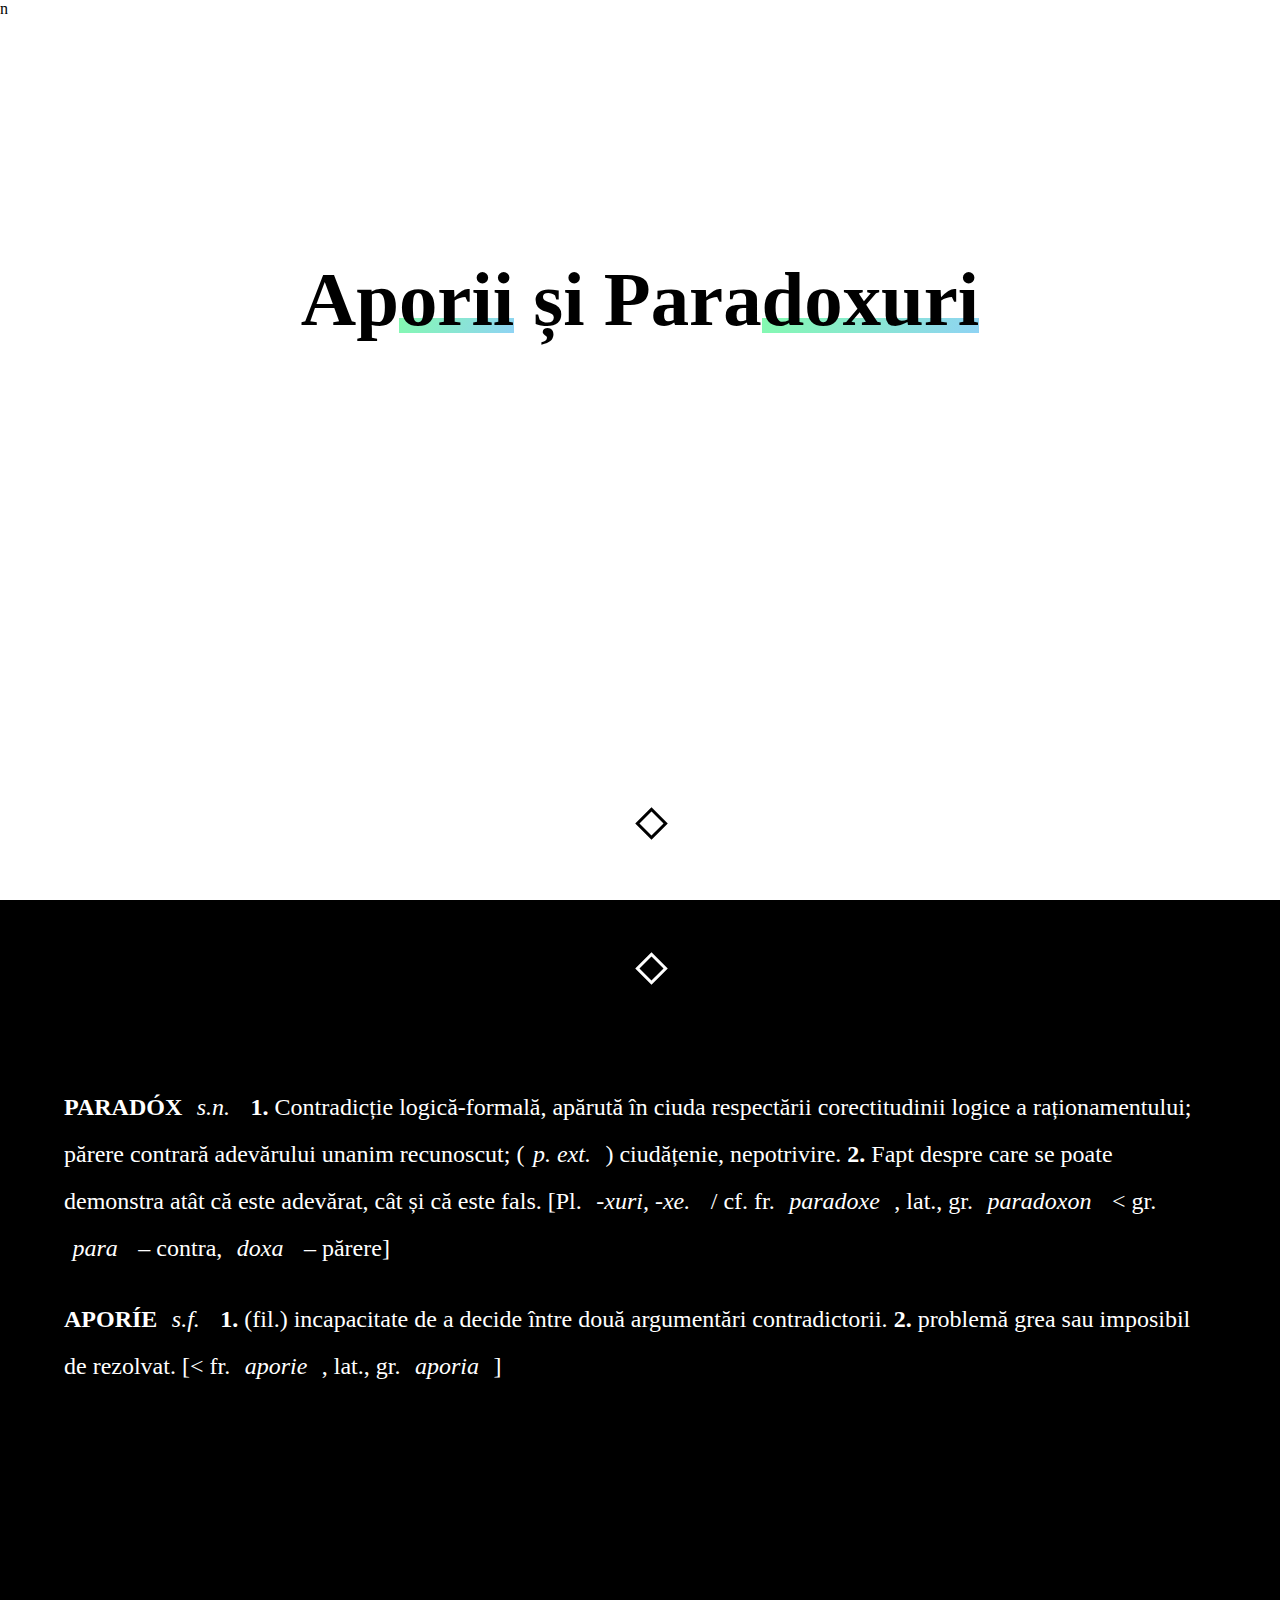
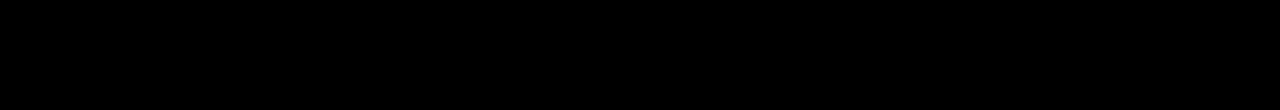
<file: index.html>
﻿<!DOCTYPE html>
<html>
<head>
<title>Aporii și paradoxuri</title>
<meta name="viewport" content="width=device-width, initial-scale=1">
<link rel="stylesheet" type="text/css" href="css/style1.css">
</head>
<body>
<p id="titlu">n</p>

 <nav>

                        <div class="menu-icon">
                              <i class="fa fa-bars fa-2x"></i>
                        </div>

                        <div class="logo">
                              APORII ȘI PARADOXURI
                        </div>

                        <div class="menu">
                              <ul>
                                    <li><a href="new 1.html">Acasă</a></li>
									<li><a href="new 14.html">Clasificare</a></li>
                                    <li><a href="new 2.html">Personalitați</a></li>
                                    <li><a href="new 3.html">Bibliografie</a></li>
                              </ul>
                        </div>
                  </nav>


<div id="poz1"><h1 class="heading">Ap<span class="underline">orii</span> și     Para<span class="underline">doxuri</span></h1>
<p class="ar"><a href="#def"><i class="arrow down"></i></a></p></div>
<div id="def">
<p class="ar1"><a href="#titlu"><i class="arrow up"></i></a></p>
<p class="op"><b>PARADÓX</b> <i>s.n.</i> <b>1.</b> Contradicție logică-formală, apărută în ciuda respectării corectitudinii logice a raționamentului; părere contrară adevărului unanim recunoscut; (<i>p. ext.</i>) ciudățenie, nepotrivire. <b>2.</b> Fapt despre care se poate demonstra atât că este adevărat, cât și că este fals. [Pl. <i>-xuri, -xe.</i> / cf. fr. <i>paradoxe</i>, lat., gr. <i>paradoxon</i> < gr. <i>para</i> – contra, <i>doxa</i> – părere]</p>
<p class="op"><b>APORÍE</b> <i>s.f.</i> <b>1.</b> (fil.) incapacitate de a decide între două argumentări contradictorii. <b>2.</b> problemă grea sau imposibil de rezolvat. [< fr. <i>aporie</i>, lat., gr. <i>aporia</i>]</p> 
</div>
<script>
function openNav() {
  document.getElementById("mySidenav").style.width = "200px";
}

function closeNav() {
  document.getElementById("mySidenav").style.width = "0";
}
const magicalUnderlines = Array.from(document.querySelectorAll('.underline'));

const gradientAPI = 'https://gist.githubusercontent.com/wking-io/3e116c0e5675c8bcad8b5a6dc6ca5344/raw/4e783ce3ad0bcd98811c6531e40256b8feeb8fc8/gradient.json';

const randNumInRange = max => Math.floor(Math.random() * (max - 1));

const mergeArrays = (arrOne, arrTwo) => arrOne
  .map((item, i) => `${item} ${arrTwo[i]}`)
  .join(', ');

const addBackground = (elms) => (color) => {
  elms.forEach(el => {
    el.style.backgroundImage = color;
  });
}
const getData = async(url) => {
  const response = await fetch(url);
  const data = await response.json();
  return data.data;
}

const addBackgroundToUnderlines = addBackground(magicalUnderlines);

const buildGradient = (obj) => `linear-gradient(${obj.direction}, ${mergeArrays(obj.colors, obj.positions)})`;

const applyGradient = async(url, callback) => {
  const data = await getData(url);
  const gradient = buildGradient(data[randNumInRange(data.length)]);
  callback(gradient);
}

applyGradient(gradientAPI, addBackgroundToUnderlines);
</script>
</body>
</html>
</file>
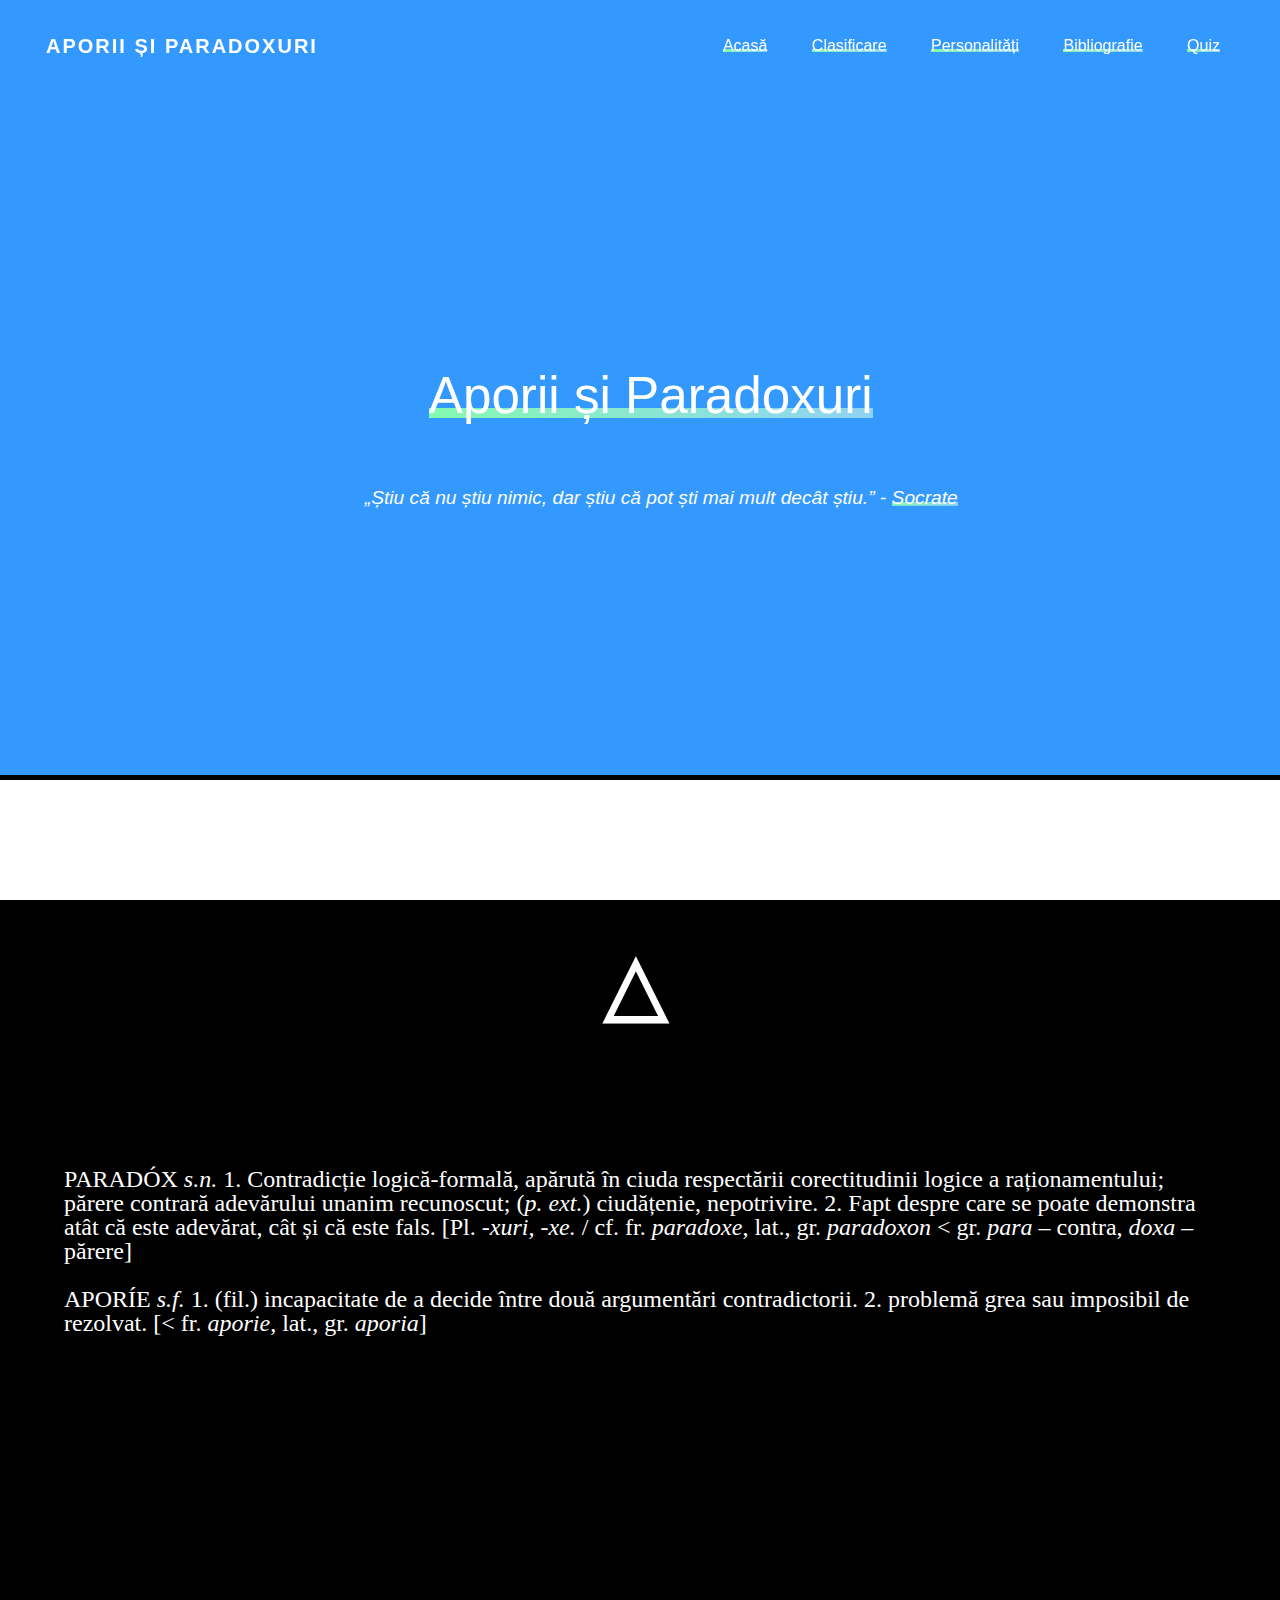
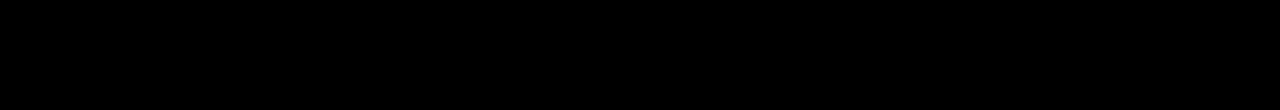
<file: acasa.html>
﻿<!--Acasa-->
<!DOCTYPE html>
<html lang="en">
	<head>
	<meta charset="utf-8">
	<meta name="viewport" content="width=device-width,initial-scale=1.0">
	<meta name="desciption" content="*de ales*">
	<meta name="keywords" content="paradox">
	<meta name="author" content="Paul Mădăras">
	<meta http-equiv="X-UA-Compatible" content="ie=edge">
	<title>Aporii și Paradoxuri - Acasă</title>
	<link rel="stylesheet" href="https://maxcdn.bootstrapcdn.com/font-awesome/4.7.0/css/font-awesome.min.css">
      <script src="https://code.jquery.com/jquery-3.3.1.js"></script>
	<style type="text/css">
	html, body {
	 margin: 0;
      padding: 0;
}
html
{
	scroll-behavior: smooth;
}
body {
      font-family: "Helvetica Neue",sans-serif;
      font-weight: lighter;
	  padding:0;
	  margin:0;
	  overflow-y: hidden;
}

header {
      width: 100%;
      height: 15vh;
      background-size: cover;
	  background-color:#3399ff;
}

.logo {
line-height:60px;
      position: fixed;
      float: left;
      margin: 16px 46px;
      color: #fff;
      font-weight: bold;
      font-size: 20px;
      letter-spacing: 2px;
	  z-index:3;
}

nav {
      position: fixed;
      width: 100%;
      line-height: 10%;
	  z-index:3;
}

nav ul {
      line-height: 60px;
      list-style: none;
      background: rgba(0, 0, 0, 0);
      overflow: hidden;
      color: #fff;
      padding: 0;
      text-align: right;
      margin: 0;
      padding-right: 40px;
      transition: 1s;
}
nav.black ul {
      background: #000;
}

nav ul li {
      display: inline-block;
      padding: 16px 20px;;
}

nav ul li a {
      text-decoration: none;
      color: #fff;
      font-size: 16px;
}

.menu-icon {
      line-height: 60px;
      width: 100%;
      background: #000;
      text-align: right;
      box-sizing: border-box;
      padding: 15px 24px;
      cursor: pointer;
      color: #fff;
      display: none;
}

@media(max-width: 786px) {

      .logo {
            position: fixed;
            top: 0;
            margin-top: 16px;
      }

      nav ul {
            max-height: 0px;
            background: #000;
      }

      nav.black ul {
            background: #000;
      }

      .showing {
            max-height: 34em;
      }

      nav ul li {
            box-sizing: border-box;
            width: 100%;
            padding: 24px;
            text-align: center;
      }

      .menu-icon {
            display: block;
      }
	}
	#hd
	{
		margin-top:0;
		padding-top:0;
		margin-bottom:0;
		height:640px;
		width:100%;
		border-bottom:#000000 5px solid;
		background-color:#3399ff;
		z-index:2;
	}
#def
{
	display:block;
	height:90%;
	width:100%;
	top:100%;
	margin-top:0;
	background-color:black;
	position:absolute;
	left:0;
    	word-wrap: break-word;
}
.ar{
	position:absolute;
	bottom:0;
	margin-bottom:0;
	left:47%;
	z-index:1;
	font-size:15vh;
}
.au{
	position:absolute;
	top:0;
	margin-top:0;
	left:47%;
	z-index:1;
	font-size:15vh;
}
.arr
{
	text-decoration:none;
	color:white;
}
.ar:hover{
	bottom:3%;
	transition:0.5s;
}
.au:hover{
	top:3%;
	transition:0.5s;
}
#titlu{
	position:absolute;
	z-index:-1;
	margin:0;
}
.op
{
	position:relative;
	font-family: "Open Sans", sans-serif;
	top:30%;
	text-align:left;
	font-size: 1.5em;
	line-height: 1;
	color:white;
	font-family: Gerogia, serif;
	margin-left:5%;
	margin-right:5%;
}
.apor{
position:absolute;
top:35%;
margin-left:33.5%;
font-size:4vw;
color:white;
}
.underline {
	 background-image: linear-gradient(120deg, #84fab0 0%, #8fd3f4 100%);
	 background-repeat: no-repeat;
	 background-size: 100% 0.2em;
	 background-position: 0 88%;
	 transition: background-size 0.25s ease-in;
}
 .underline:hover {
	 background-size: 100% 88%;
}
.apoi
{
position:absolute;
top:52%;
margin-left:28.5%;
color:white;
font-size:1.5vw;
}
.none{
color:white;
text-decoration:none;
}
</style>
</head>
<body>
<p id="titlu">n</p>
<div class="wrapper">
            <header>

                  <nav>

                        <div class="menu-icon">
                              <i class="fa fa-bars fa-2x"></i>
                        </div>

                        <div class="logo">
                              APORII ȘI PARADOXURI
                        </div>

                        <div class="menu">
                              <ul>
                                    <li><a href="acasa.html"><span class="underline">Acasă</span></a></li>
									<li><a href="paradoxuri.html"><span class="underline">Clasificare</span></a></li>
                                    <li><a href="personalitate.html"><span class="underline">Personalități</span></a></li>
                                    <li><a href="bibliografie.html"><span class="underline">Bibliografie</span></a></li>
									<li><a href="quiz.html"><span class="underline">Quiz</span></a></li>
                              </ul>
                        </div>
                  </nav>

            </header>
</div>
<div id="hd">
<div id="top">
<div class="apor">
<p><span class="underline">Aporii și Paradoxuri</span></p>
</div>
</div>
<div id="bottom">
<div class="apoi">
<p><i>„Știu că nu știu nimic, dar știu că pot ști mai mult decât știu.” - <span class="underline"><a href="personalitate.html#socrate" class="none">Socrate</a></span></i></p>
</div>
</div>
<p class="ar"><a href="#def" class="arr">&#9663;</a></p>
</div>
<div id="def">
<p class="au"><a href="#titlu" class="arr">&#9653;</a></p>
<p class="op"><b>PARADÓX</b> <i>s.n.</i> <b>1.</b> Contradicție logică-formală, apărută în ciuda respectării corectitudinii logice a raționamentului; părere contrară adevărului unanim recunoscut; (<i>p. ext.</i>) ciudățenie, nepotrivire. <b>2.</b> Fapt despre care se poate demonstra atât că este adevărat, cât și că este fals. [Pl. <i>-xuri, -xe.</i> / cf. fr. <i>paradoxe</i>, lat., gr. <i>paradoxon</i> < gr. <i>para</i> – contra, <i>doxa</i> – părere]</p>
<p class="op"><b>APORÍE</b> <i>s.f.</i> <b>1.</b> (fil.) incapacitate de a decide între două argumentări contradictorii. <b>2.</b> problemă grea sau imposibil de rezolvat. [< fr. <i>aporie</i>, lat., gr. <i>aporia</i>]</p> 
</div>
 <script type="text/javascript">
      $(document).ready(function() {
            $(".menu-icon").on("click", function() {
                  $("nav ul").toggleClass("showing");
            });
      });
      $(window).on("scroll", function() {
            if($(window).scrollTop()) {
                  $('nav').addClass('black');
            }

            else {
                  $('nav').removeClass('black');
            }
      })
	  const magicalUnderlines = Array.from(document.querySelectorAll('.underline'));

const gradientAPI = 'https://gist.githubusercontent.com/wking-io/3e116c0e5675c8bcad8b5a6dc6ca5344/raw/4e783ce3ad0bcd98811c6531e40256b8feeb8fc8/gradient.json';

const randNumInRange = max => Math.floor(Math.random() * (max - 1));

const mergeArrays = (arrOne, arrTwo) => arrOne
  .map((item, i) => `${item} ${arrTwo[i]}`)
  .join(', ');

const addBackground = (elms) => (color) => {
  elms.forEach(el => {
    el.style.backgroundImage = color;
  });
}
const getData = async(url) => {
  const response = await fetch(url);
  const data = await response.json();
  return data.data;
}

const addBackgroundToUnderlines = addBackground(magicalUnderlines);

const buildGradient = (obj) => `linear-gradient(${obj.direction}, ${mergeArrays(obj.colors, obj.positions)})`;

const applyGradient = async(url, callback) => {
  const data = await getData(url);
  const gradient = buildGradient(data[randNumInRange(data.length)]);
  callback(gradient);
}

applyGradient(gradientAPI, addBackgroundToUnderlines);
      </script>
</div>
</body>
	</html>
</file>
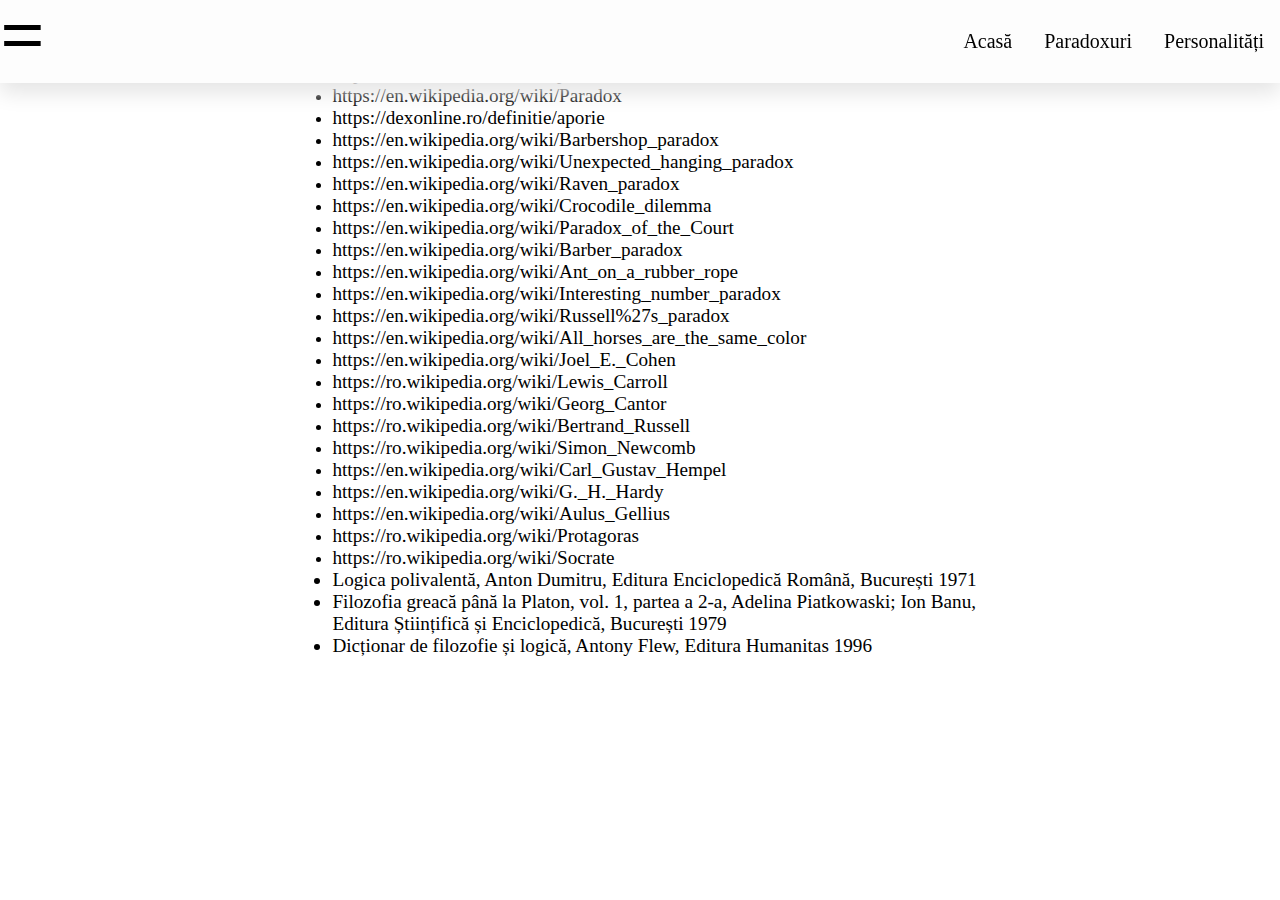
<file: bibliografie.html>
<!DOCTYPE html>
<html>
<head>
<title>Aporii și paradoxuri</title>
<meta name="viewport" content="width=device-width, initial-scale=1">
<link rel="stylesheet" type="text/css" href="css/style4.css">
</head>
<body>
<div class="navbar">
	<div class="first"> 
  <a href="personalitate.html">Personalități</a>
  <a href="paradoxuri.html">Paradoxuri</a>
  <a href="index.html">Acasă</a></div>
<div id="mySidenav" class="sidenav">
  <a href="javascript:void(0)" class="closebtn" onclick="closeNav()">&times;</a>
  <a href="index.html">Acasă</a>
  <a href="paradoxuri.html">Paradoxuri</a>
  <a href="personalitate.html">Personalități</a>
  <a href="bibliografie.html">Bibliografie</a>
  <a href="quiz.html">Quiz</a>
</div>
<span  style="font-size:50px;cursor:pointer" onclick="openNav()">&#9868</span></div>
<script>
function openNav() {
  document.getElementById("mySidenav").style.width = "200px";
}

function closeNav() {
  document.getElementById("mySidenav").style.width = "0";
}
</script>
<div class="content">
<ul>
	  <li><a href="https://dexonline.ro/definitie/paradox" target="_blank" id="none">https://dexonline.ro/definitie/paradox</a></li>
	  <li><a href="https://en.wikipedia.org/wiki/Paradox" target="_blank" id="none">https://en.wikipedia.org/wiki/Paradox</a></li>
	  <li><a href="https://dexonline.ro/definitie/aporie" target="_blank" id="none">https://dexonline.ro/definitie/aporie</a></li>
	  <li><a href="https://en.wikipedia.org/wiki/Barbershop_paradox" target="_blank" id="none">https://en.wikipedia.org/wiki/Barbershop_paradox</a></li>
	  <li><a href="https://en.wikipedia.org/wiki/Unexpected_hanging_paradox" target="_blank" id="none">https://en.wikipedia.org/wiki/Unexpected_hanging_paradox</a></li>
	  <li><a href="https://en.wikipedia.org/wiki/Raven_paradox" target="_blank" id="none">https://en.wikipedia.org/wiki/Raven_paradox</a></li>
	  <li><a href="https://en.wikipedia.org/wiki/Crocodile_dilemma" target="_blank" id="none">https://en.wikipedia.org/wiki/Crocodile_dilemma</a></li>
	  <li><a href="https://en.wikipedia.org/wiki/Paradox_of_the_Court" target="_blank" id="none">https://en.wikipedia.org/wiki/Paradox_of_the_Court</a></li>
	  <li><a href="https://en.wikipedia.org/wiki/Barber_paradox" target="_blank" id="none">https://en.wikipedia.org/wiki/Barber_paradox</a></li>
	  <li><a href="https://en.wikipedia.org/wiki/Ant_on_a_rubber_rope" target="_blank" id="none">https://en.wikipedia.org/wiki/Ant_on_a_rubber_rope</a></li>
	  <li><a href="https://en.wikipedia.org/wiki/Interesting_number_paradox" target="_blank" id="none">https://en.wikipedia.org/wiki/Interesting_number_paradox</a></li>
	  <li><a href="https://en.wikipedia.org/wiki/Russell%27s_paradox" target="_blank" id="none">https://en.wikipedia.org/wiki/Russell%27s_paradox</li>
	  <li><a href="https://en.wikipedia.org/wiki/All_horses_are_the_same_color" target="_blank" id="none">https://en.wikipedia.org/wiki/All_horses_are_the_same_color</a></li>
	  <li><a href="https://en.wikipedia.org/wiki/Joel_E._Cohen" target="_blank" id="none">https://en.wikipedia.org/wiki/Joel_E._Cohen</a></li>
	  <li><a href="https://ro.wikipedia.org/wiki/Lewis_Carroll" target="_blank" id="none">https://ro.wikipedia.org/wiki/Lewis_Carroll</a></li>
	  <li><a href="https://ro.wikipedia.org/wiki/Georg_Cantor" target="_blank" id="none">https://ro.wikipedia.org/wiki/Georg_Cantor</a></li>
	  <li><a href="https://ro.wikipedia.org/wiki/Bertrand_Russell" target="_blank" id="none">https://ro.wikipedia.org/wiki/Bertrand_Russell</a></li>
	  <li><a href="https://ro.wikipedia.org/wiki/Simon_Newcomb" target="_blank" id="none">https://ro.wikipedia.org/wiki/Simon_Newcomb</a></li>
	  <li><a href="https://en.wikipedia.org/wiki/Carl_Gustav_Hempel" target="_blank" id="none">https://en.wikipedia.org/wiki/Carl_Gustav_Hempel</a></li>
	  <li><a href="https://en.wikipedia.org/wiki/G._H._Hardy" target="_blank" id="none">https://en.wikipedia.org/wiki/G._H._Hardy</a></li>
	  <li><a href="https://en.wikipedia.org/wiki/Aulus_Gellius" target="_blank" id="none">https://en.wikipedia.org/wiki/Aulus_Gellius</a></li>
	  <li><a href="https://ro.wikipedia.org/wiki/Protagoras" target="_blank" id="none">https://ro.wikipedia.org/wiki/Protagoras</a></li>
	  <li><a href="https://ro.wikipedia.org/wiki/Socrate" target="_blank" id="none">https://ro.wikipedia.org/wiki/Socrate</a></li>
	  <li id="none">Logica polivalentă, Anton Dumitru, Editura Enciclopedică Română, București 1971</li>
	  <li id="none">Filozofia greacă până la Platon, vol. 1, partea a 2-a, Adelina Piatkowaski; Ion Banu, Editura Științifică și Enciclopedică, București 1979</li>
	  <li id="none">Dicționar de filozofie și logică, Antony Flew, Editura Humanitas 1996</li>
</ul>
</div>
</body>
</html>
</file>
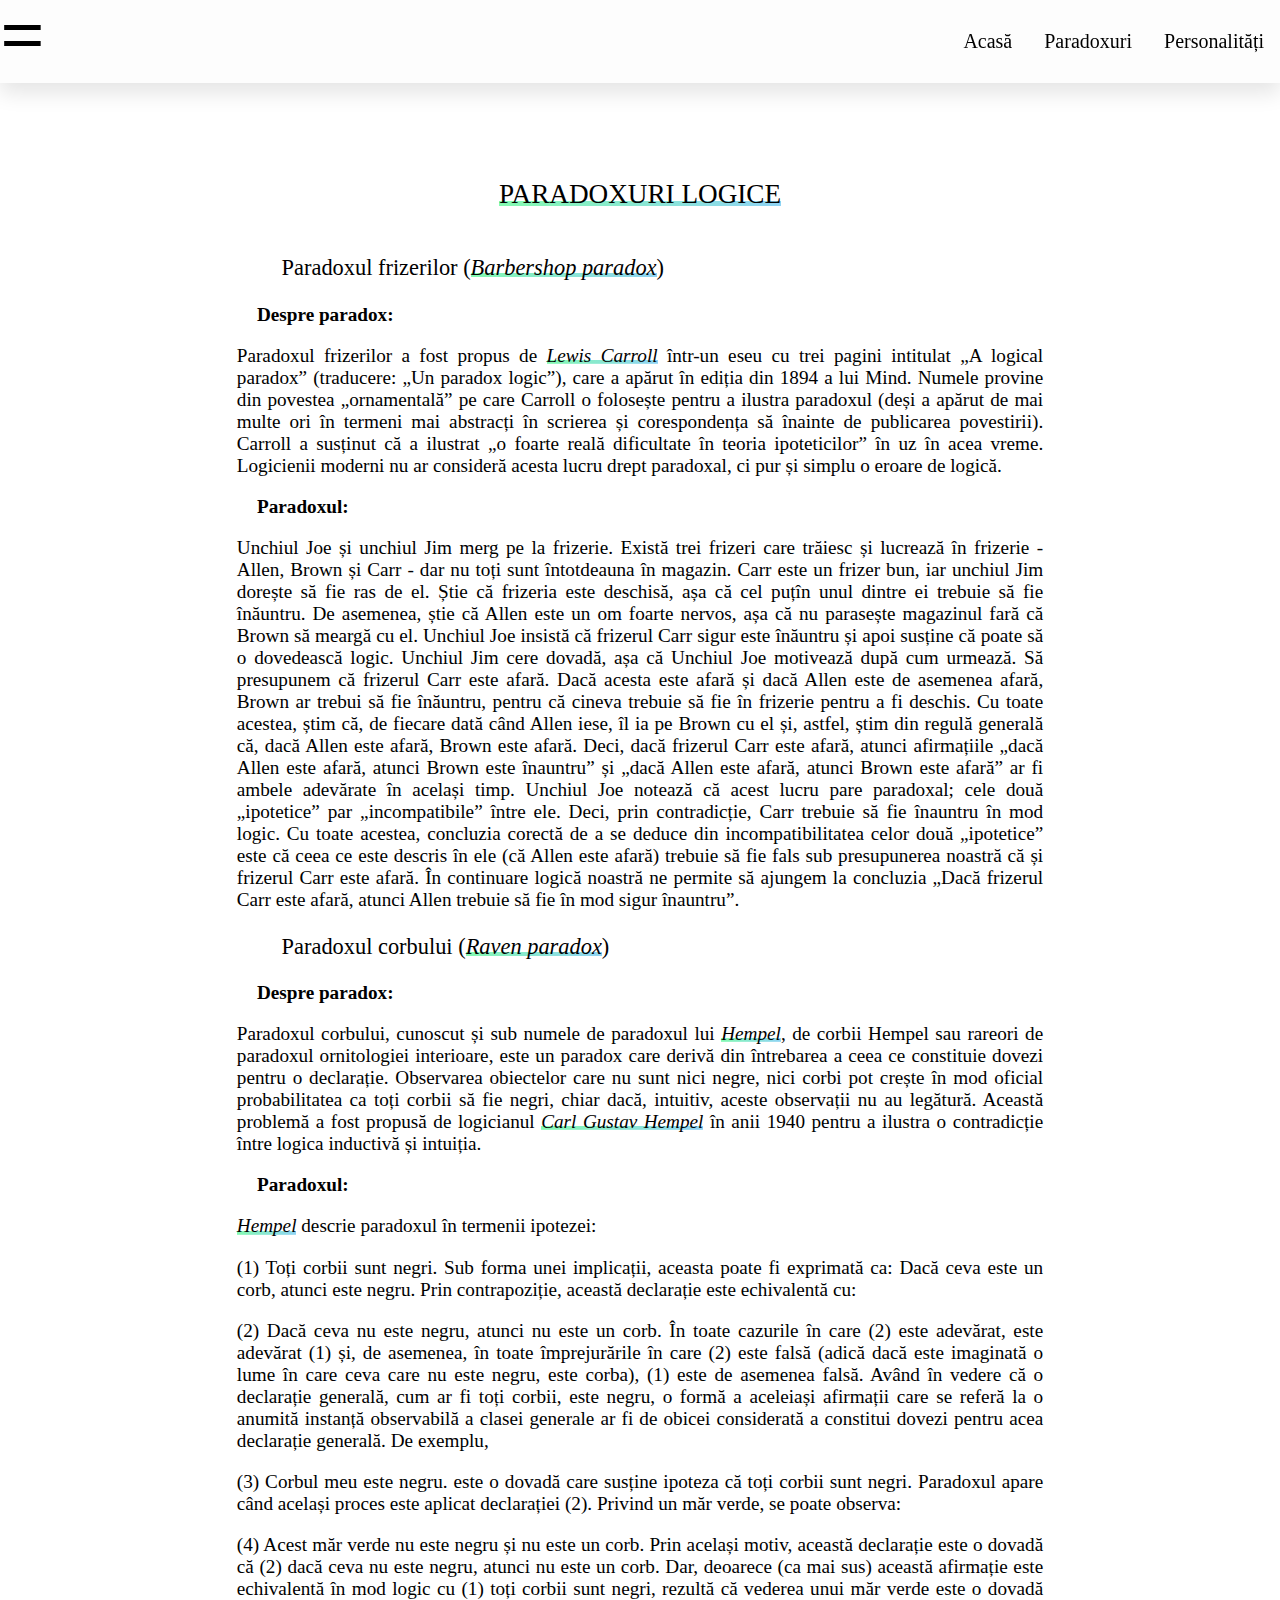
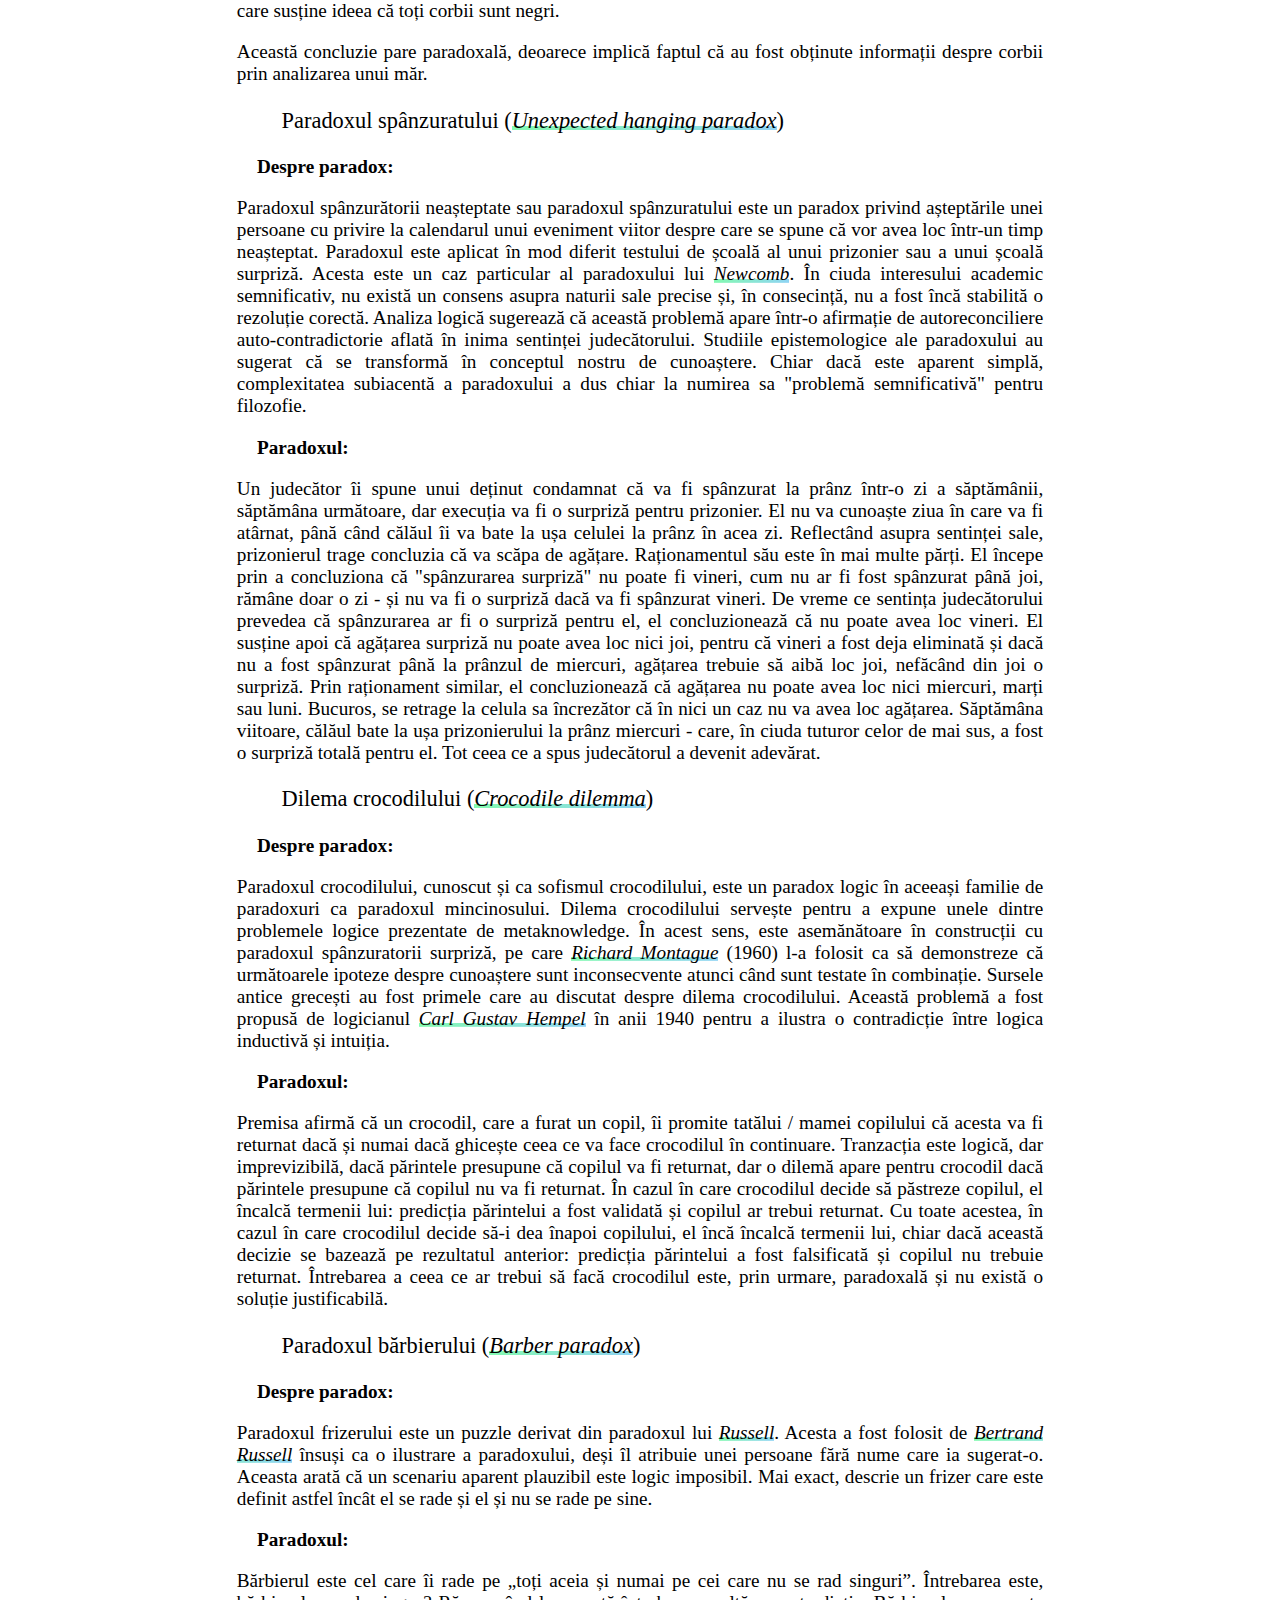
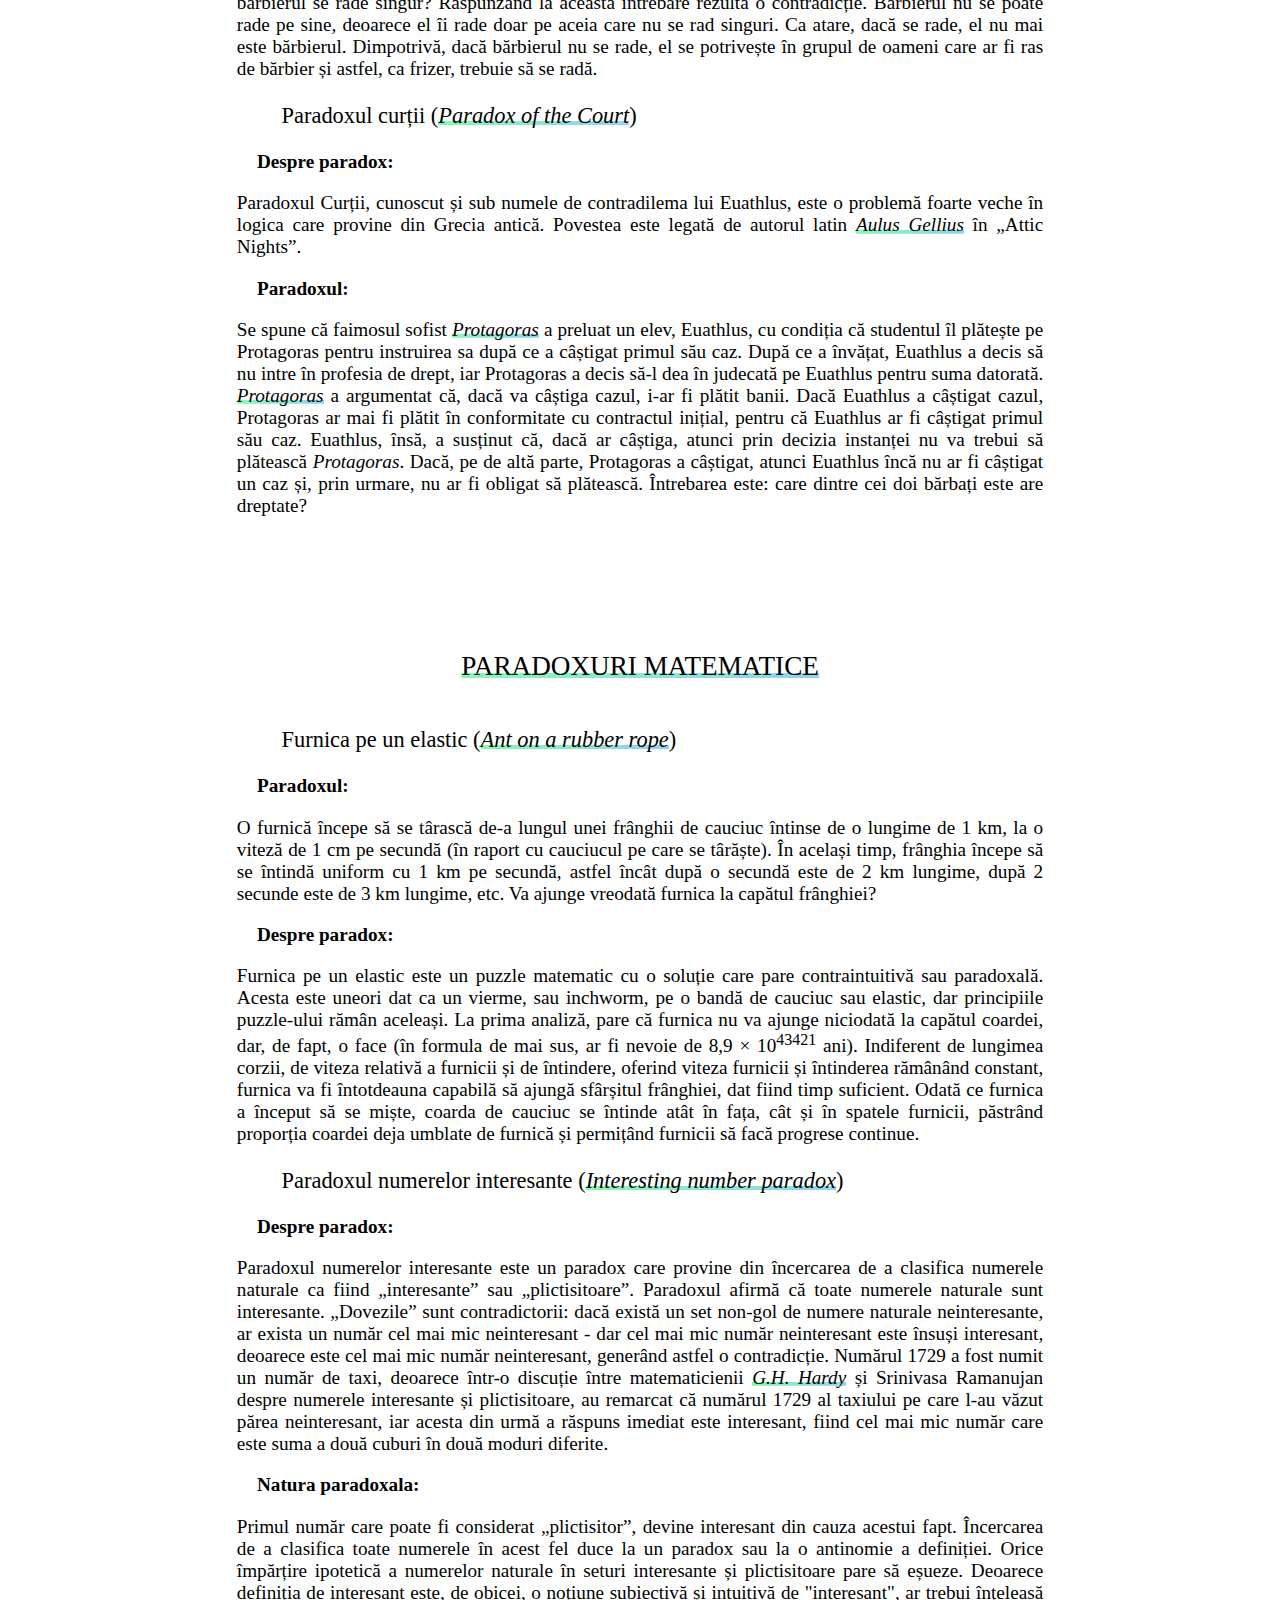
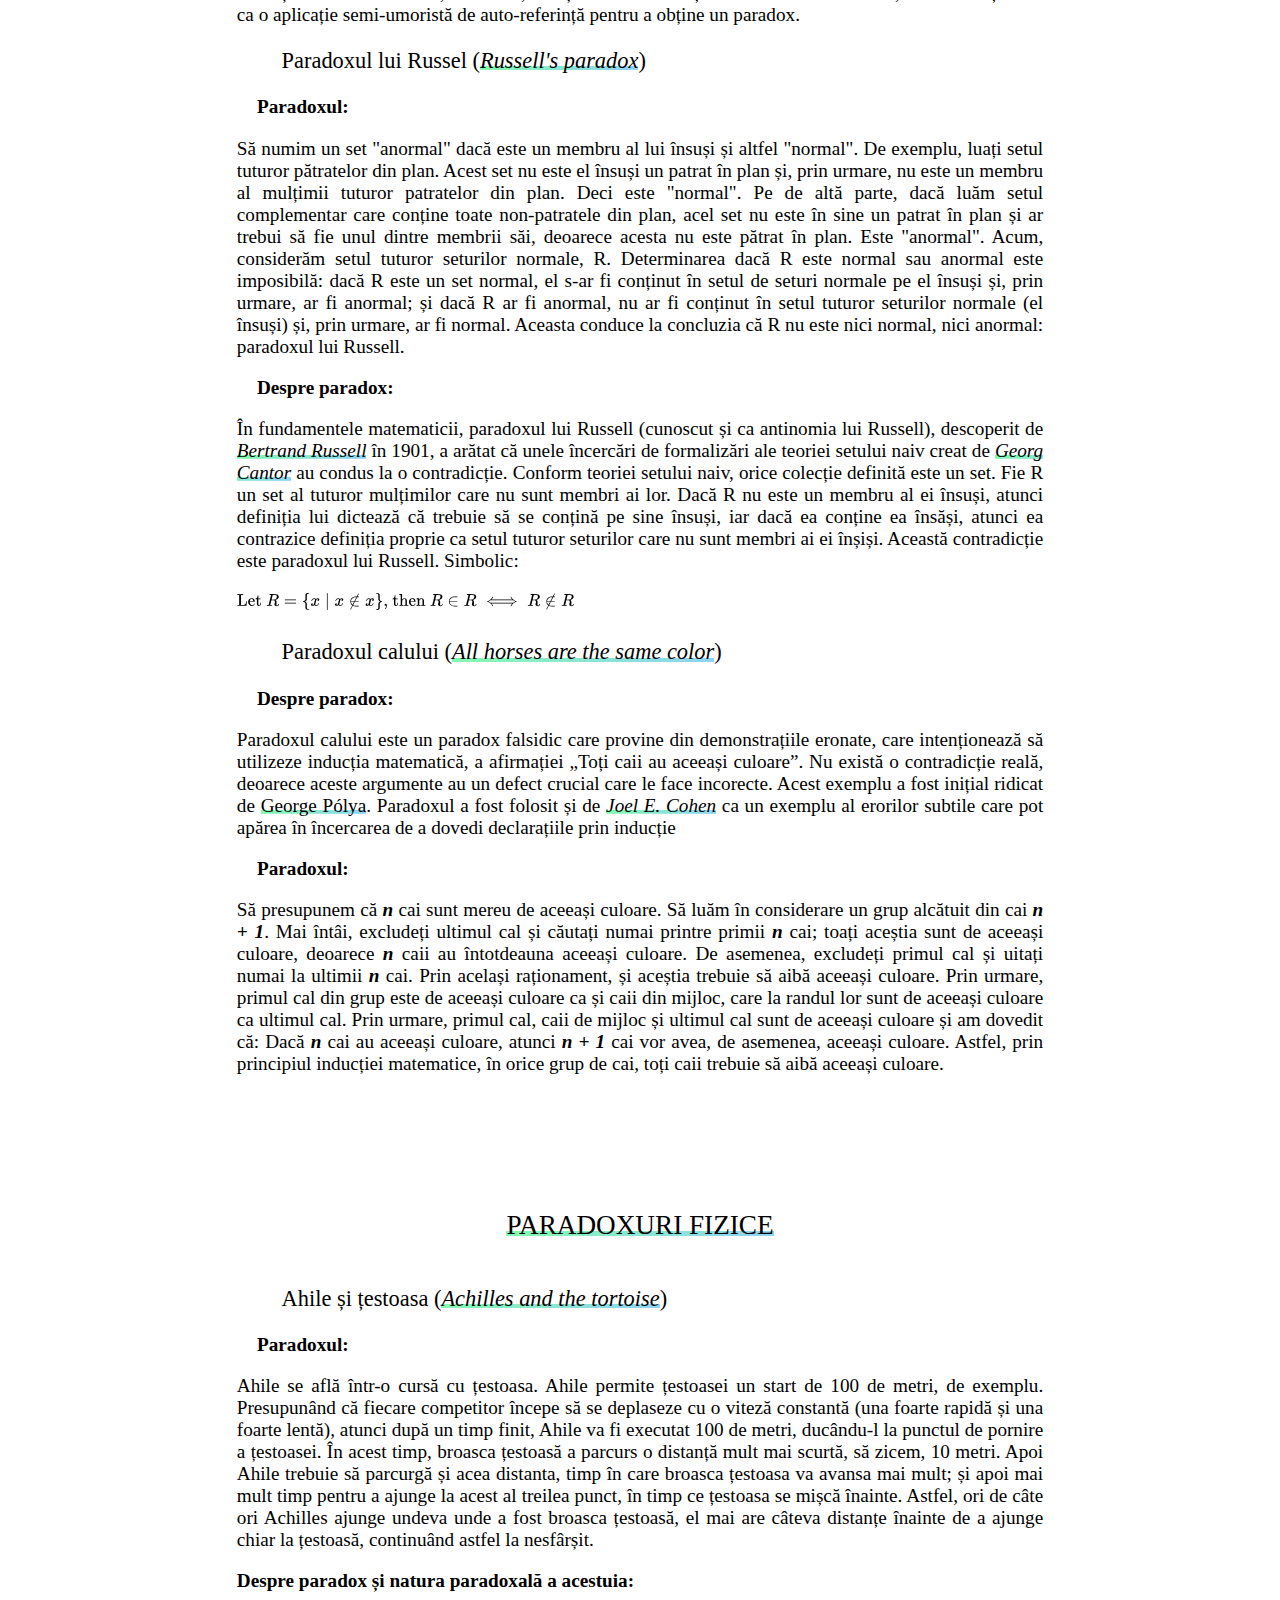
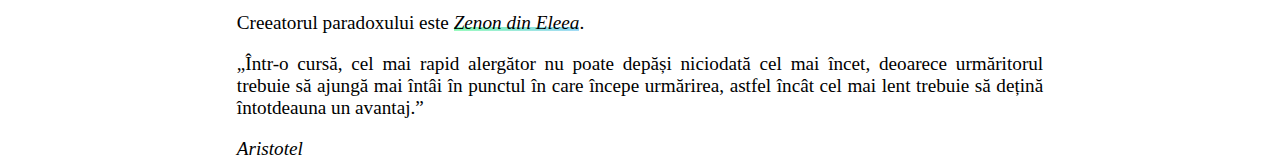
<file: paradoxuri.html>
﻿<!DOCTYPE html>
<html>
<head>
		<title>Paradoxuri</title>
		<meta name="viewport" content="width=device-width, initial-scale=1">
		<link rel="stylesheet" type="text/css" href="css/style2.css">
</head>
<body>
<div class="navbar">
	<div class="first"> 
  <a href="personalitate.html">Personalități</a>
  <a href="paradoxuri.html">Paradoxuri</a>
  <a href="index.html">Acasă</a></div>
<div id="mySidenav" class="sidenav">
  <a href="javascript:void(0)" class="closebtn" onclick="closeNav()">&times;</a>
  <a href="index.html">Acasă</a>
  <a href="paradoxuri.html">Paradoxuri</a>
  <a href="personalitate.html">Personalități</a>
  <a href="bibliografie.html">Bibliografie</a>
  <a href="quiz.html">Quiz</a>
</div>
<span  style="font-size:50px;cursor:pointer" onclick="openNav()">&#9868</span>
</div>
<p>1.introducerea 2.descrierea site ului 3.aspecte technice 4.conluzii/multumiri 5.bibliografii</p>
<script>
function openNav() {
  document.getElementById("mySidenav").style.width = "200px";
}

function closeNav() {
  document.getElementById("mySidenav").style.width = "0";
}
</script>
<div class="content">
<p class="titlu"><span class="underline">PARADOXURI LOGICE</span></p>
<p class="subtitlu">Paradoxul frizerilor (<span class="underline"><a href="https://en.wikipedia.org/wiki/Barbershop_paradox" target="_blank"  class="link"><i>Barbershop paradox</i></a></span>)</p>
<div class="text">
<p class="despre"><b>Despre paradox:</b></p>
	<p>Paradoxul frizerilor a fost propus de <span class="underline"><a href=""  class="link"><i>Lewis Carroll</i></a></span> într-un eseu cu trei pagini intitulat „A logical paradox” (traducere: „Un paradox logic”), care a apărut în ediția din 1894 a lui Mind. Numele provine din povestea „ornamentală” pe care Carroll o folosește pentru a ilustra paradoxul (deși a apărut de mai multe ori în termeni mai abstracți în scrierea și corespondența să înainte de publicarea povestirii). Carroll a susținut că a ilustrat „o foarte reală dificultate în teoria ipoteticilor” în uz în acea vreme. Logicienii moderni nu ar consideră acesta lucru drept paradoxal, ci pur și simplu o eroare de logică.</p>
	<p class="despre"><b>Paradoxul:</b></p>
  <p>Unchiul Joe și unchiul Jim merg pe la frizerie. Există trei frizeri care trăiesc și lucrează în frizerie - Allen, Brown și Carr - dar nu toți sunt întotdeauna în magazin. Carr este un frizer bun, iar unchiul Jim dorește să fie ras de el. Știe că frizeria este deschisă, așa că cel puțîn unul dintre ei trebuie să fie înăuntru. De asemenea, știe că Allen este un om foarte nervos, așa că nu parasește magazinul fară că Brown să meargă cu el.

Unchiul Joe insistă că frizerul Carr sigur este înăuntru și apoi susține că poate să o dovedească logic. Unchiul Jim cere dovadă, așa că Unchiul Joe motivează după cum urmează.

Să presupunem că frizerul Carr este afară. Dacă acesta este afară și dacă Allen este de asemenea afară, Brown ar trebui să fie înăuntru, pentru că cineva trebuie să fie în frizerie pentru a fi deschis. Cu toate acestea, știm că, de fiecare dată când Allen iese, îl ia pe Brown cu el și, astfel, știm din regulă generală că, dacă Allen este afară, Brown este afară. Deci, dacă frizerul Carr este afară, atunci afirmațiile „dacă Allen este afară, atunci Brown este înauntru” și „dacă Allen este afară, atunci Brown este afară” ar fi ambele adevărate în același timp.

Unchiul Joe notează că acest lucru pare paradoxal; cele două „ipotetice” par „incompatibile” între ele. Deci, prin contradicție, Carr trebuie să fie înauntru în mod logic.

Cu toate acestea, concluzia corectă de a se deduce din incompatibilitatea celor două „ipotetice” este că ceea ce este descris în ele (că Allen este afară) trebuie să fie fals sub presupunerea noastră că și frizerul Carr este afară. În continuare logică noastră ne permite să ajungem la concluzia „Dacă frizerul Carr este afară, atunci Allen trebuie să fie în mod sigur înauntru”.</p>
		</p></div>
<p class="subtitlu">Paradoxul corbului (<span class="underline"><a href="https://en.wikipedia.org/wiki/Raven_paradox" target="_blank" class="link"><i>Raven paradox</i></a></span>)</p>
<div class="text">
<p class="despre"><b>Despre paradox:</b></p>
<p>Paradoxul corbului, cunoscut și sub numele de paradoxul lui <span class="underline"><a href="new 2.html#hardy" class="link"><i>Hempel</i></a></span>, de corbii Hempel sau rareori de paradoxul ornitologiei interioare, este un paradox care derivă din întrebarea a ceea ce constituie dovezi pentru o declarație. Observarea obiectelor care nu sunt nici negre, nici corbi pot crește în mod oficial probabilitatea ca toți corbii să fie negri, chiar dacă, intuitiv, aceste observații nu au legătură.

Această problemă a fost propusă de logicianul <span class="underline"><a href="new 2.html#hardy" class="link"><i>Carl Gustav Hempel</a></i></span> în anii 1940 pentru a ilustra o contradicție între logica inductivă și intuiția.</p>
	<p class="despre"><b>Paradoxul:</b></p>
  <p><span class="underline"><a href="new 2.html#hardy" class="link"><i>Hempel</i></a></span> descrie paradoxul în termenii ipotezei:
<p>(1) Toți corbii sunt negri. Sub forma unei implicații, aceasta poate fi exprimată ca: Dacă ceva este un corb, atunci este negru.
Prin contrapoziție, această declarație este echivalentă cu:

<p>(2) Dacă ceva nu este negru, atunci nu este un corb.
În toate cazurile în care (2) este adevărat, este adevărat (1) și, de asemenea, în toate împrejurările în care (2) este falsă (adică dacă este imaginată o lume în care ceva care nu este negru, este corba), (1) este de asemenea falsă.

Având în vedere că o declarație generală, cum ar fi toți corbii, este negru, o formă a aceleiași afirmații care se referă la o anumită instanță observabilă a clasei generale ar fi de obicei considerată a constitui dovezi pentru acea declarație generală. De exemplu,

<p>(3) Corbul meu este negru.
este o dovadă care susține ipoteza că toți corbii sunt negri.

Paradoxul apare când același proces este aplicat declarației (2). Privind un măr verde, se poate observa:

<p>(4) Acest măr verde nu este negru și nu este un corb.
Prin același motiv, această declarație este o dovadă că (2) dacă ceva nu este negru, atunci nu este un corb. Dar, deoarece (ca mai sus) această afirmație este echivalentă în mod logic cu (1) toți corbii sunt negri, rezultă că vederea unui măr verde este o dovadă care susține ideea că toți corbii sunt negri. <p id="gambi">Această concluzie pare paradoxală, deoarece implică faptul că au fost obținute informații despre corbii prin analizarea unui măr.</p>
</div>
<p class="subtitlu">Paradoxul spânzuratului (<span class="underline"><a href="https://en.wikipedia.org/wiki/Unexpected_hanging_paradox" target="_blank" class="link"><i>Unexpected hanging paradox</i></a></span>)</p>
<div class="text">
<p class="despre"><b>Despre paradox:</b></p>
<p>Paradoxul spânzurătorii neașteptate sau paradoxul spânzuratului este un paradox privind așteptările unei persoane cu privire la calendarul unui eveniment viitor despre care se spune că vor avea loc într-un timp neașteptat. Paradoxul este aplicat în mod diferit testului de școală al unui prizonier sau a unui școală surpriză. Acesta este un caz particular al paradoxului lui <span class="underline"><a href="new 2.html#N" class="link"><i>Newcomb</i></a></span>.

În ciuda interesului academic semnificativ, nu există un consens asupra naturii sale precise și, în consecință, nu a fost încă stabilită o rezoluție corectă. Analiza logică sugerează că această problemă apare într-o afirmație de autoreconciliere auto-contradictorie aflată în inima sentinței judecătorului. Studiile epistemologice ale paradoxului au sugerat că se transformă în conceptul nostru de cunoaștere. Chiar dacă este aparent simplă, complexitatea subiacentă a paradoxului a dus chiar la numirea sa "problemă semnificativă" pentru filozofie.</p>
<p class="despre"><b>Paradoxul:</b></p>
<p>Un judecător îi spune unui deținut condamnat că va fi spânzurat la prânz într-o zi a săptămânii, săptămâna următoare, dar execuția va fi o surpriză pentru prizonier. El nu va cunoaște ziua în care va fi atârnat, până când călăul îi va bate la ușa celulei la prânz în acea zi.

Reflectând asupra sentinței sale, prizonierul trage concluzia că va scăpa de agățare. Raționamentul său este în mai multe părți. El începe prin a concluziona că "spânzurarea surpriză" nu poate fi vineri, cum nu ar fi fost spânzurat până joi, rămâne doar o zi - și nu va fi o surpriză dacă va fi spânzurat vineri. De vreme ce sentința judecătorului prevedea că spânzurarea ar fi o surpriză pentru el, el concluzionează că nu poate avea loc vineri.

El susține apoi că agățarea surpriză nu poate avea loc nici joi, pentru că vineri a fost deja eliminată și dacă nu a fost spânzurat până la prânzul de miercuri, agățarea trebuie să aibă loc joi, nefăcând din joi o surpriză. Prin raționament similar, el concluzionează că agățarea nu poate avea loc nici miercuri, marți sau luni. Bucuros, se retrage la celula sa încrezător că în nici un caz nu va avea loc agățarea.

Săptămâna viitoare, călăul bate la ușa prizonierului la prânz miercuri - care, în ciuda tuturor celor de mai sus, a fost o surpriză totală pentru el. Tot ceea ce a spus judecătorul a devenit adevărat.</p>
</div>
<p class="subtitlu">Dilema crocodilului (<span class="underline"><a href="https://en.wikipedia.org/wiki/Crocodile_dilemma" target="_blank" class="link"><i>Crocodile dilemma</i></a></span>)</p>
<div class="text">
<p class="despre"><b>Despre paradox:</b></p>
<p>Paradoxul crocodilului, cunoscut și ca sofismul crocodilului, este un paradox logic în aceeași familie de paradoxuri ca paradoxul mincinosului. Dilema crocodilului servește pentru a expune unele dintre problemele logice prezentate de metaknowledge. În acest sens, este asemănătoare în construcții cu paradoxul spânzuratorii surpriză, pe care <span class="underline"><a href="new 2.html#M" class="link"><i>Richard Montague</i></a></span> (1960) l-a folosit ca să demonstreze că următoarele ipoteze despre cunoaștere sunt inconsecvente atunci când sunt testate în combinație. Sursele antice grecești au fost primele care au discutat despre dilema crocodilului.

Această problemă a fost propusă de logicianul <span class="underline"><a href="new 2.html#hardy" class="link"><i>Carl Gustav Hempel</i></a></span> în anii 1940 pentru a ilustra o contradicție între logica inductivă și intuiția.</p>
<p class="despre"><b>Paradoxul:</b></p>
<p>Premisa afirmă că un crocodil, care a furat un copil, îi promite tatălui / mamei copilului că acesta va fi returnat dacă și numai dacă ghicește ceea ce va face crocodilul în continuare.

Tranzacția este logică, dar imprevizibilă, dacă părintele presupune că copilul va fi returnat, dar o dilemă apare pentru crocodil dacă părintele presupune că copilul nu va fi returnat. În cazul în care crocodilul decide să păstreze copilul, el încalcă termenii lui: predicția părintelui a fost validată și copilul ar trebui returnat. Cu toate acestea, în cazul în care crocodilul decide să-i dea înapoi copilului, el încă încalcă termenii lui, chiar dacă această decizie se bazează pe rezultatul anterior: predicția părintelui a fost falsificată și copilul nu trebuie returnat. Întrebarea a ceea ce ar trebui să facă crocodilul este, prin urmare, paradoxală și nu există o soluție justificabilă.
		</p>
</div>
<p class="subtitlu">Paradoxul bărbierului (<span class="underline"><a href="https://en.wikipedia.org/wiki/Barber_paradox" target="_blank" class="link"><i>Barber paradox</i></a></span>)</p>
<div class="text">
<p class="despre"><b>Despre paradox:</b></p>
<p>Paradoxul frizerului este un puzzle derivat din paradoxul lui <span class="underline"><a href="new 2.html#R" class="link"><i>Russell</i></a></span>. Acesta a fost folosit de <span class="underline"><a href="new 2.html#R" class="link"><i>Bertrand Russell</i></a></span> însuși ca o ilustrare a paradoxului, deși îl atribuie unei persoane fără nume care ia sugerat-o. Aceasta arată că un scenariu aparent plauzibil este logic imposibil. Mai exact, descrie un frizer care este definit astfel încât el se rade și el și nu se rade pe sine.</p>
<p class="despre"><b>Paradoxul:</b></p>
<p>Bărbierul este cel care îi rade pe „toți aceia și numai pe cei care nu se rad singuri”. Întrebarea este, bărbierul se rade singur?

Răspunzând la această întrebare rezultă o contradicție. Bărbierul nu se poate rade pe sine, deoarece el îi rade doar pe aceia care nu se rad singuri. Ca atare, dacă se rade, el nu mai este bărbierul. Dimpotrivă, dacă bărbierul nu se rade, el se potrivește în grupul de oameni care ar fi ras de bărbier  și astfel, ca frizer, trebuie să se radă.</p>
</div>
<p class="subtitlu">Paradoxul curții (<span class="underline"><a href="https://en.wikipedia.org/wiki/Paradox_of_the_Court" target="_blank" class="link"><i>Paradox of the Court</i></a></span>)</p>
<div class="text">
<p class="despre"><b>Despre paradox:</b></p>
<p>Paradoxul Curții, cunoscut și sub numele de contradilema lui Euathlus, este o problemă foarte veche în logica care provine din Grecia antică. Povestea este legată de autorul latin <span class="underline"><a href="new 2.html#G" class="link"><i>Aulus Gellius</i></a></span> în „Attic Nights”.
	</p>
<p class="despre"><b>Paradoxul:</b></p>
<p>Se spune că faimosul sofist <span class="underline"><a href="new 2.html#P" class="link"><i>Protagoras</i></a></span> a preluat un elev, Euathlus, cu condiția că studentul îl plătește pe Protagoras pentru instruirea sa după ce a câștigat primul său caz. După ce a învățat, Euathlus a decis să nu intre în profesia de drept, iar Protagoras a decis să-l dea în judecată pe Euathlus pentru suma datorată.

<span class="underline"><a href="new 2.html#P" class="link"><i>Protagoras</i></a></span> a argumentat că, dacă va câștiga cazul, i-ar fi plătit banii. Dacă Euathlus a câștigat cazul, Protagoras ar mai fi plătit în conformitate cu contractul inițial, pentru că Euathlus ar fi câștigat primul său caz.

Euathlus, însă, a susținut că, dacă ar câștiga, atunci prin decizia instanței nu va trebui să plătească <a href="new 2.html#P" class="link"><i>Protagoras</i></a></span>. Dacă, pe de altă parte, Protagoras a câștigat, atunci Euathlus încă nu ar fi câștigat un caz și, prin urmare, nu ar fi obligat să plătească.

Întrebarea este: care dintre cei doi bărbați este are dreptate?</p>
</div>
<p class="titlu"><span class="underline">PARADOXURI MATEMATICE</span></p>
<p class="subtitlu">Furnica pe un elastic (<span class="underline"><a href="https://en.wikipedia.org/wiki/Ant_on_a_rubber_rope" target="_blank" class="link"><i>Ant on a rubber rope</i></a></span>)</p>
<div class="text">
<p class="despre"><b>Paradoxul:</b></p>
<p>O furnică începe să se târască de-a lungul unei frânghii de cauciuc întinse de o lungime de 1 km, la o viteză de 1 cm pe secundă (în raport cu cauciucul pe care se târăște). În același timp, frânghia începe să se întindă uniform cu 1 km pe secundă, astfel încât după o secundă este de 2 km lungime, după 2 secunde este de 3 km lungime, etc. Va ajunge vreodată furnica la capătul frânghiei?</p>
<p class="despre"><b>Despre paradox:</b></p>
<p>Furnica pe un elastic este un puzzle matematic cu o soluție care pare contraintuitivă sau paradoxală. Acesta este uneori dat ca un vierme, sau inchworm, pe o bandă de cauciuc sau elastic, dar principiile puzzle-ului rămân aceleași. La prima analiză, pare că furnica nu va ajunge niciodată la capătul coardei, dar, de fapt, o face (în formula de mai sus, ar fi nevoie de 8,9 × 10<sup>43421</sup> ani). Indiferent de lungimea corzii, de viteza relativă a furnicii și de întindere, oferind viteza furnicii și întinderea rămânând constant, furnica va fi întotdeauna capabilă să ajungă sfârșitul frânghiei, dat fiind timp suficient. Odată ce furnica a început să se miște, coarda de cauciuc se întinde atât în fața, cât și în spatele furnicii, păstrând proporția coardei deja umblate de furnică și permițând furnicii să facă progrese continue.</p>
</div>
<p class="subtitlu">Paradoxul numerelor interesante (<span class="underline"><a href="https://en.wikipedia.org/wiki/Interesting_number_paradox" target="_blank" class="link"><i>Interesting number paradox</i></a></span>)</p>
<div class="text">
<p class="despre"><b>Despre paradox:</b></p>
<p>Paradoxul numerelor interesante este un paradox care provine din încercarea de a clasifica numerele naturale ca fiind „interesante” sau „plictisitoare”. Paradoxul afirmă că toate numerele naturale sunt interesante. „Dovezile” sunt contradictorii: dacă există un set non-gol de numere naturale neinteresante, ar exista un număr cel mai mic neinteresant - dar cel mai mic număr neinteresant este însuși interesant, deoarece este cel mai mic număr neinteresant, generând astfel o contradicție.

Numărul 1729 a fost numit un număr de taxi, deoarece într-o discuție între matematicienii <span class="underline"><a href="new 2.html#H" class="link"><i>G.H. Hardy</i></a></span> și Srinivasa Ramanujan despre numerele interesante și plictisitoare, au remarcat că numărul 1729 al taxiului pe care l-au văzut părea neinteresant, iar acesta din urmă a răspuns imediat este interesant, fiind cel mai mic număr care este suma a două cuburi în două moduri diferite.</p>
<p class="despre"><b>Natura paradoxala:</b></p>
<p>Primul număr care poate fi considerat „plictisitor”, devine interesant din cauza acestui fapt. Încercarea de a clasifica toate numerele în acest fel duce la un paradox sau la o antinomie a definiției. Orice împărțire ipotetică a numerelor naturale în seturi interesante și plictisitoare pare să eșueze. Deoarece definiția de interesant este, de obicei, o noțiune subiectivă și intuitivă de "interesant", ar trebui înțeleasă ca o aplicație semi-umoristă de auto-referință pentru a obține un paradox.</p>			
</div>
<p class="subtitlu">Paradoxul lui Russel (<span class="underline"><a href="https://en.wikipedia.org/wiki/Russell%27s_paradox" target="_blank" class="link"><i>Russell's paradox</i></a></span>)</p>
<div class="text">
<p class="despre"><b>Paradoxul:</b></p>
<p>Să numim un set "anormal" dacă este un membru al lui însuși și altfel "normal". De exemplu, luați setul tuturor pătratelor din plan. Acest set nu este el însuși un patrat în plan și, prin urmare, nu este un membru al mulțimii tuturor patratelor din plan. Deci este "normal". Pe de altă parte, dacă luăm setul complementar care conține toate non-patratele din plan, acel set nu este în sine un patrat în plan și ar trebui să fie unul dintre membrii săi, deoarece acesta nu este pătrat în plan. Este "anormal".

Acum, considerăm setul tuturor seturilor normale, R. Determinarea dacă R este normal sau anormal este imposibilă: dacă R este un set normal, el s-ar fi conținut în setul de seturi normale pe el însuși și, prin urmare, ar fi anormal; și dacă R ar fi anormal, nu ar fi conținut în setul tuturor seturilor normale (el însuși) și, prin urmare, ar fi normal. Aceasta conduce la concluzia că R nu este nici normal, nici anormal: paradoxul lui Russell.</p>
	
<p class="despre"><b>Despre paradox:</b></p>
<p>În fundamentele matematicii, paradoxul lui Russell (cunoscut și ca antinomia lui Russell), descoperit de <span class="underline"><a href="new 2.html#R" class="link"><i>Bertrand Russell</i></a></span> în 1901, a arătat că unele încercări de formalizări ale teoriei setului naiv creat de <span class="underline"><a href="new 2.html#C" class="link"><i>Georg Cantor</i></a></span> au condus la o contradicție. Conform teoriei setului naiv, orice colecție definită este un set. Fie R un set al tuturor mulțimilor care nu sunt membri ai lor. Dacă R nu este un membru al ei însuși, atunci definiția lui dictează că trebuie să se conțină pe sine însuși, iar dacă ea conține ea însăși, atunci ea contrazice definiția proprie ca setul tuturor seturilor care nu sunt membri ai ei înșiși. Această contradicție este paradoxul lui Russell. Simbolic:</p>
<img src="./image/ex.svg">
</div>
<p class="subtitlu">Paradoxul calului (<span class="underline"><a href="https://en.wikipedia.org/wiki/All_horses_are_the_same_color" target="_blank" class="link"><i>All horses are the same color</i></a></span>)</p>
<div class="text">
<p class="despre"><b>Despre paradox:</b></p>
<p>Paradoxul calului este un paradox falsidic care provine din demonstrațiile eronate, care intenționează să utilizeze inducția matematică, a afirmației „Toți caii au aceeași culoare”. Nu există o contradicție reală, deoarece aceste argumente au un defect crucial care le face incorecte. Acest exemplu a fost inițial ridicat de <span class="underline">George Pólya</span>. Paradoxul a fost folosit și de <span class="underline"><a href="new 2.html#cohen" class="link"><i>Joel E. Cohen</i></a></span> ca un exemplu al erorilor subtile care pot apărea în încercarea de a dovedi declarațiile prin inducție</p>
<p class="despre"><b>Paradoxul:</b></p>
<p>Să presupunem că <b><i>n</i></b> cai sunt mereu de aceeași culoare. Să luăm în considerare un grup alcătuit din cai <i><b>n + 1</b></i>.

Mai întâi, excludeți ultimul cal și căutați numai printre primii <i><b>n</b></i> cai; toați aceștia sunt de aceeași culoare, deoarece <i><b>n</b></i> caii au întotdeauna aceeași culoare. De asemenea, excludeți primul cal și uitați numai la ultimii <i><b>n</b></i> cai. Prin același raționament, și aceștia trebuie să aibă aceeași culoare. Prin urmare, primul cal din grup este de aceeași culoare ca și caii din mijloc, care la randul lor sunt de aceeași culoare ca ultimul cal. Prin urmare, primul cal, caii de mijloc și ultimul cal sunt de aceeași culoare și am dovedit că:

Dacă <i><b>n</b></i> cai au aceeași culoare, atunci <i><b>n + 1</b></i> cai vor avea, de asemenea, aceeași culoare.
Astfel, prin principiul inducției matematice, în orice grup de cai, toți caii trebuie să aibă aceeași culoare. </p>	
</div>
<p class="titlu"><span class="underline">PARADOXURI FIZICE</span></p>
<p class="subtitlu">Ahile și țestoasa (<span class="underline"><a href="https://en.wikipedia.org/wiki/Zeno%27s_paradoxes" target="_blank" class="link" class="link"><i>Achilles and the tortoise</i></a></span>)</p>
<div class="text">
<p class="despre"><b>Paradoxul:</b></p>
<p>Ahile se află într-o cursă cu țestoasa. Ahile permite țestoasei un start de 100 de metri, de exemplu. Presupunând că fiecare competitor începe să se deplaseze cu o viteză constantă (una foarte rapidă și una foarte lentă), atunci după un timp finit, Ahile va fi executat 100 de metri, ducându-l la punctul de pornire a țestoasei. În acest timp, broasca țestoasă a parcurs o distanță mult mai scurtă, să zicem, 10 metri. Apoi Ahile trebuie să parcurgă și acea distanta, timp în care broasca țestoasa va avansa mai mult; și apoi mai mult timp pentru a ajunge la acest al treilea punct, în timp ce țestoasa se mișcă înainte. Astfel, ori de câte ori Achilles ajunge undeva unde a fost broasca țestoasă, el mai are câteva distanțe înainte de a ajunge chiar la țestoasă, continuând astfel la nesfârșit.</p>
<p><b>Despre paradox și natura paradoxală a acestuia:</b></p>
<p>Creeatorul paradoxului este <span class="underline"><a href="new 2.html#Z" class="link"><i>Zenon din Eleea</i></a></span>.<p>„Într-o cursă, cel mai rapid alergător nu poate depăși niciodată cel mai încet, deoarece urmăritorul trebuie să ajungă mai întâi în punctul în care începe urmărirea, astfel încât cel mai lent trebuie să dețină întotdeauna un avantaj.”<p><a href="" class="link"><i>Aristotel</i></a></p>
</div>
<script>
const magicalUnderlines = Array.from(document.querySelectorAll('.underline'));

const gradientAPI = 'https://gist.githubusercontent.com/wking-io/3e116c0e5675c8bcad8b5a6dc6ca5344/raw/4e783ce3ad0bcd98811c6531e40256b8feeb8fc8/gradient.json';

const randNumInRange = max => Math.floor(Math.random() * (max - 1));

const mergeArrays = (arrOne, arrTwo) => arrOne
  .map((item, i) => `${item} ${arrTwo[i]}`)
  .join(', ');

const addBackground = (elms) => (color) => {
  elms.forEach(el => {
    el.style.backgroundImage = color;
  });
}
const getData = async(url) => {
  const response = await fetch(url);
  const data = await response.json();
  return data.data;
}

const addBackgroundToUnderlines = addBackground(magicalUnderlines);

const buildGradient = (obj) => `linear-gradient(${obj.direction}, ${mergeArrays(obj.colors, obj.positions)})`;

const applyGradient = async(url, callback) => {
  const data = await getData(url);
  const gradient = buildGradient(data[randNumInRange(data.length)]);
  callback(gradient);
}

applyGradient(gradientAPI, addBackgroundToUnderlines);
</script>
</div>
</body>
</html>
</file>
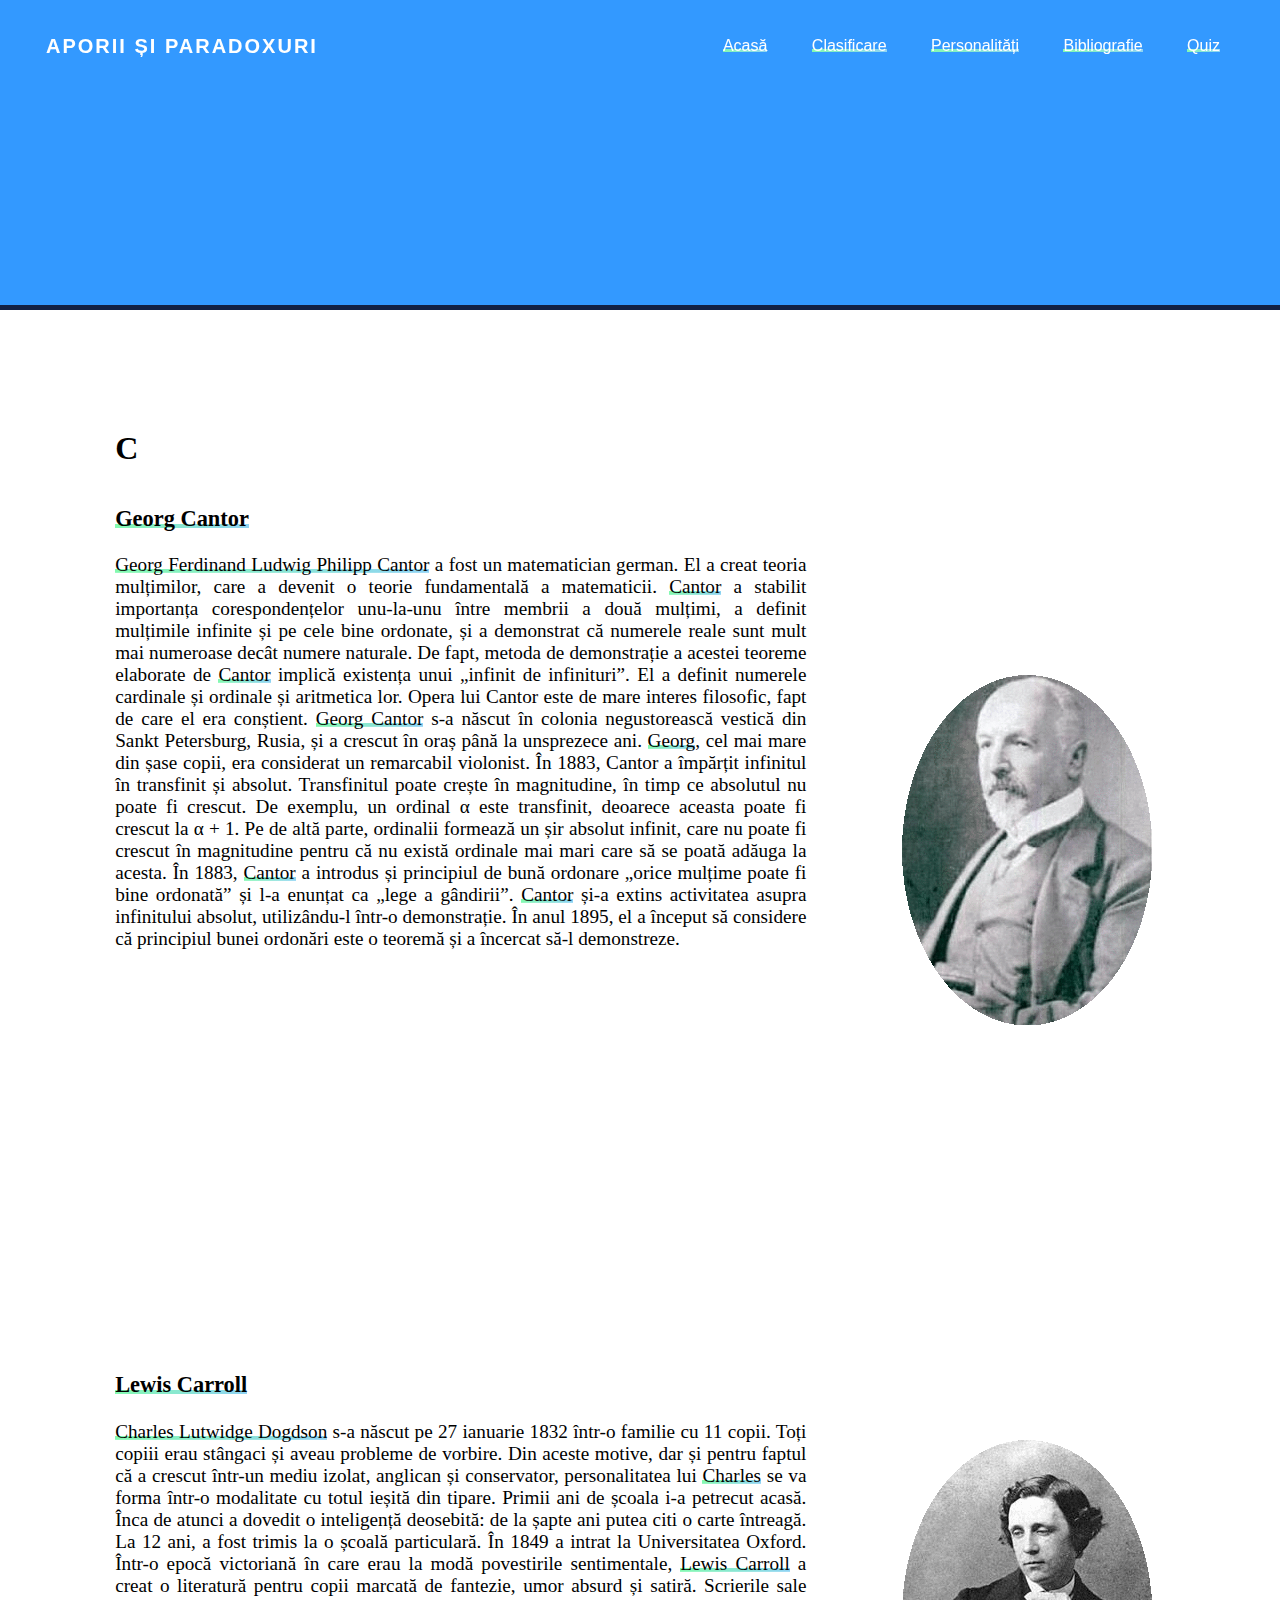
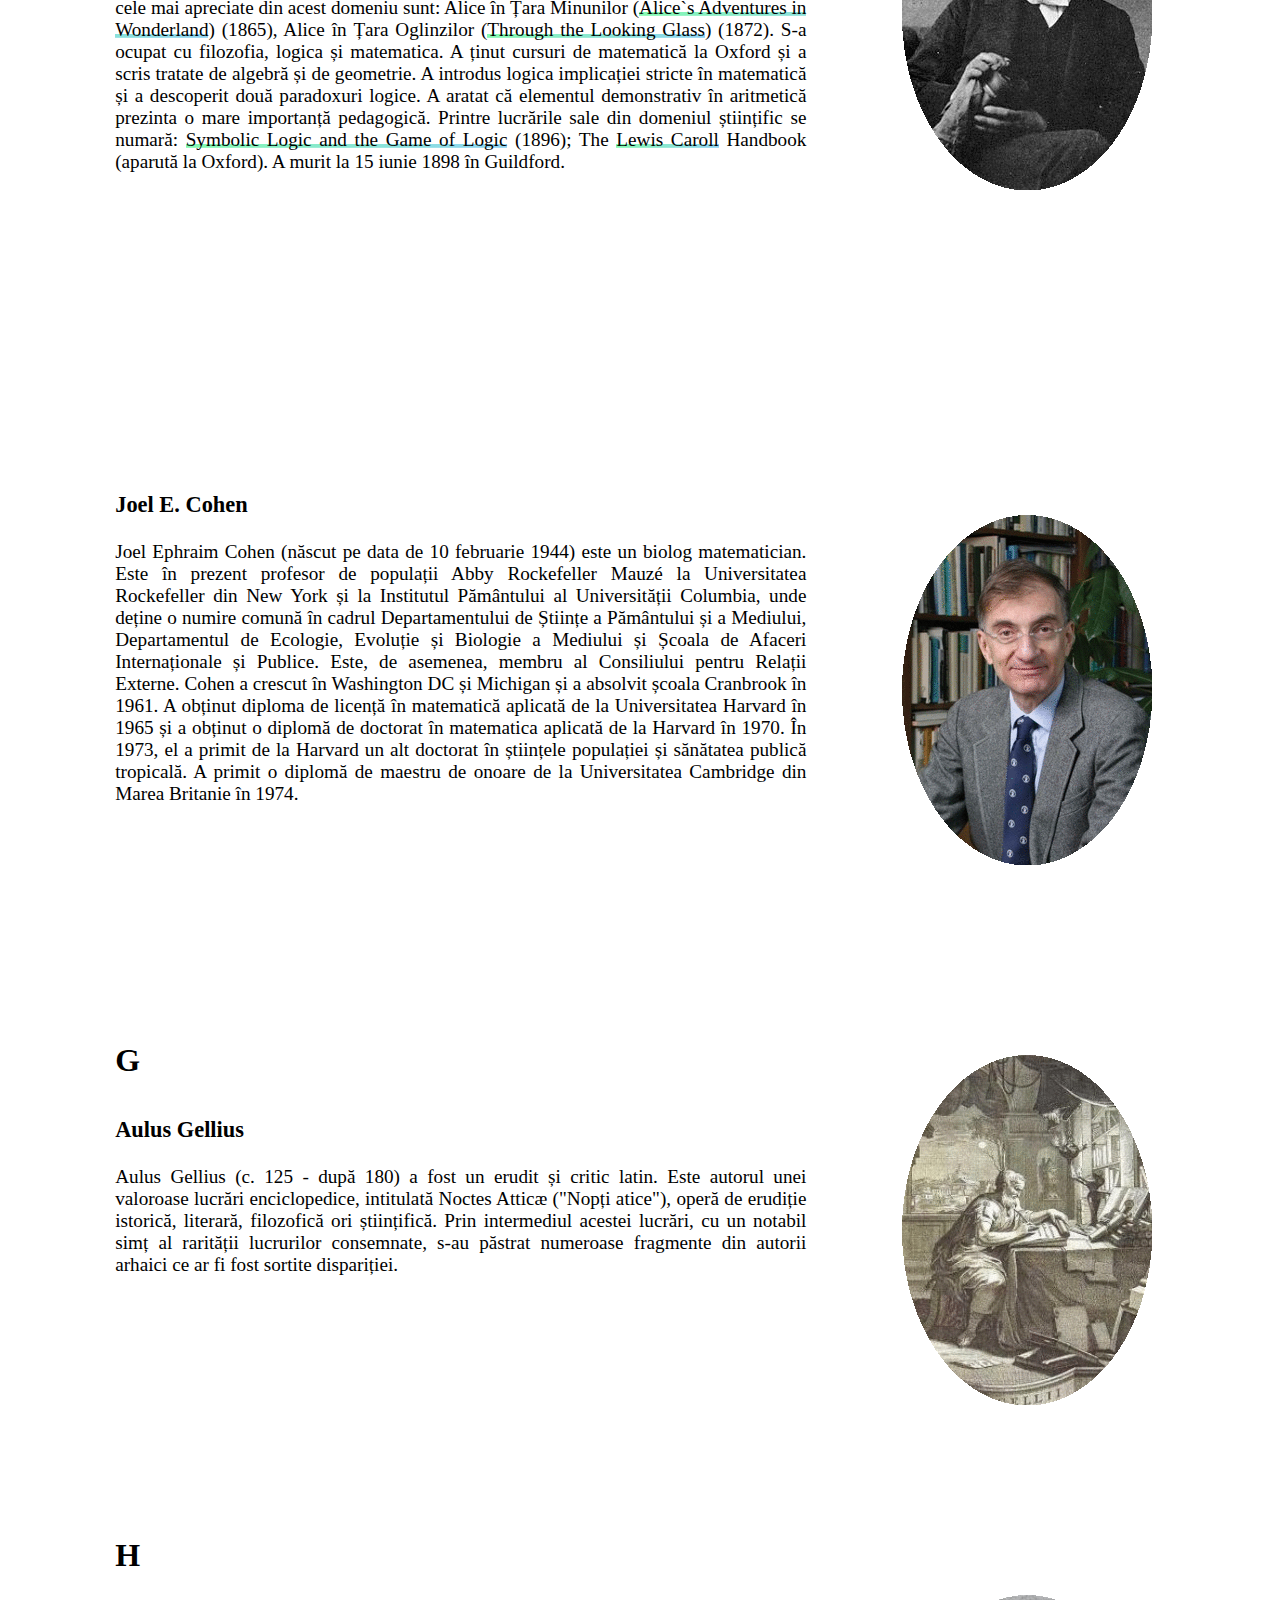
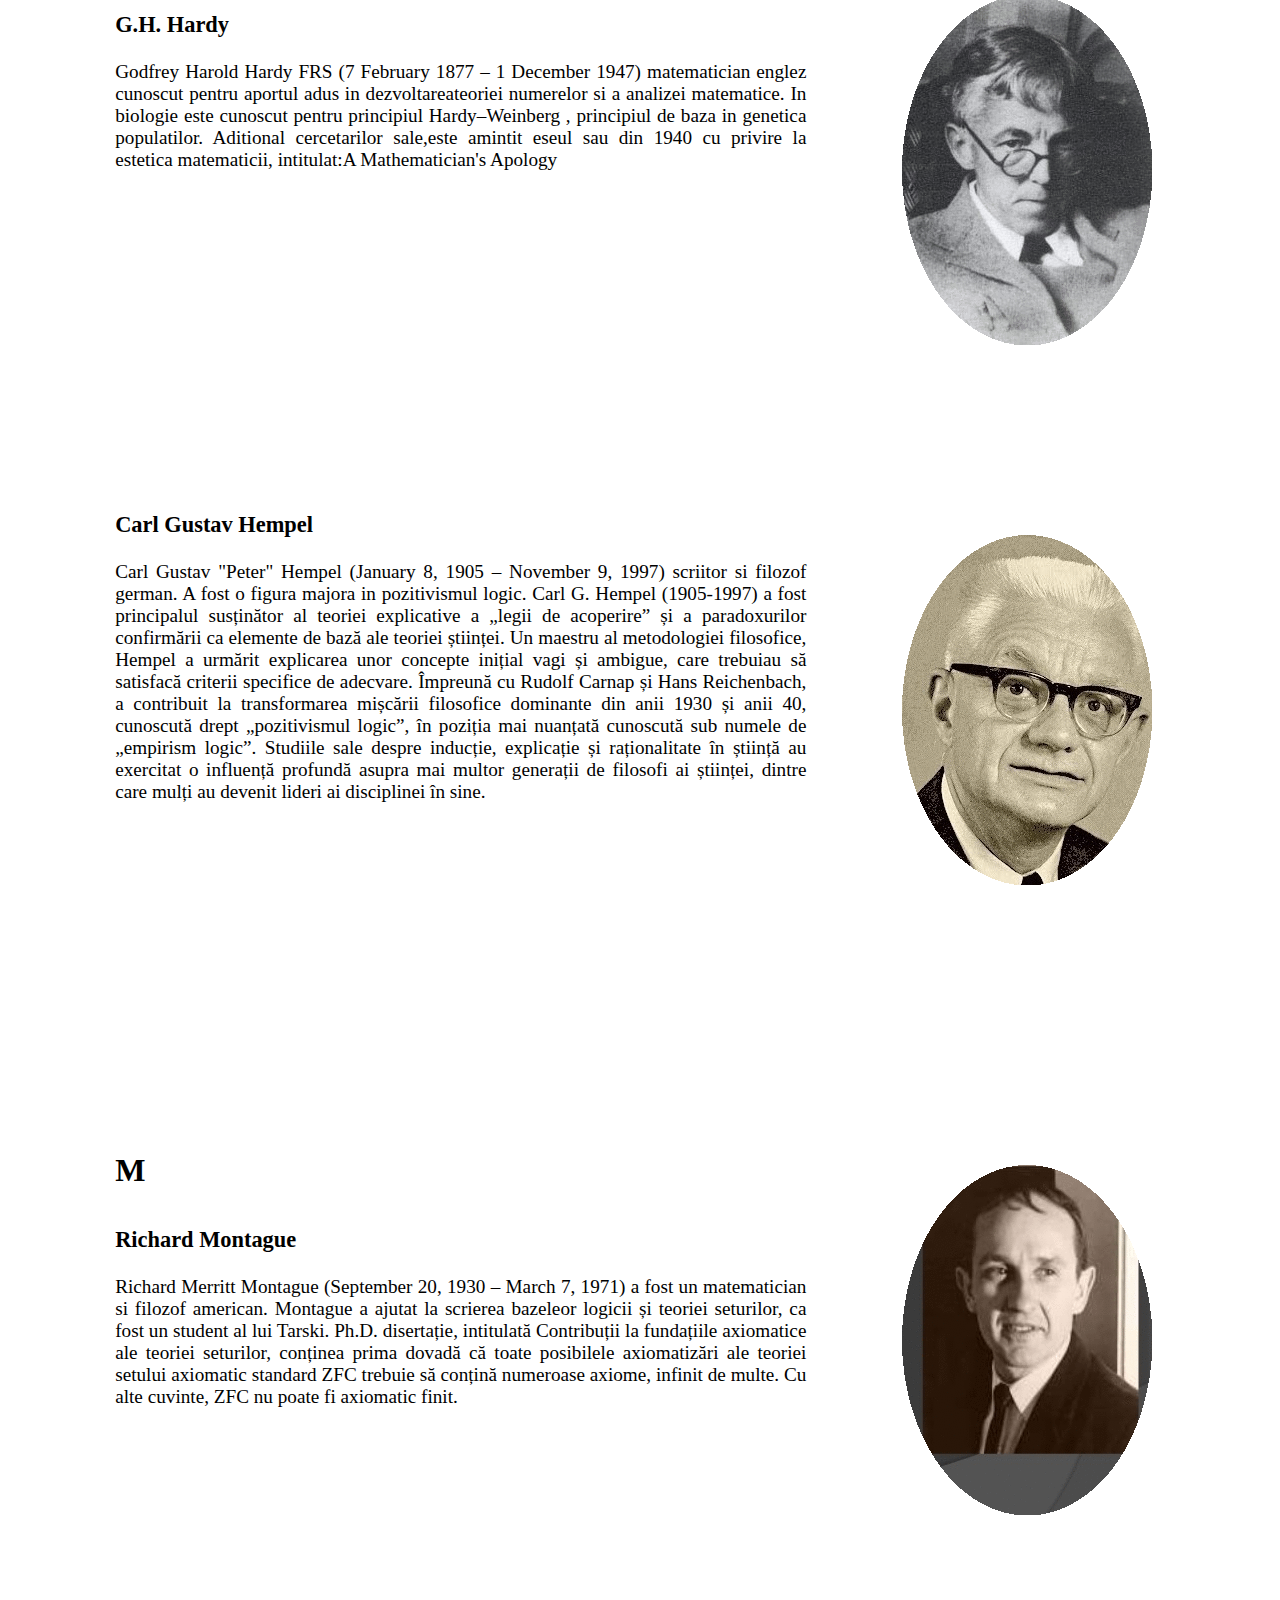
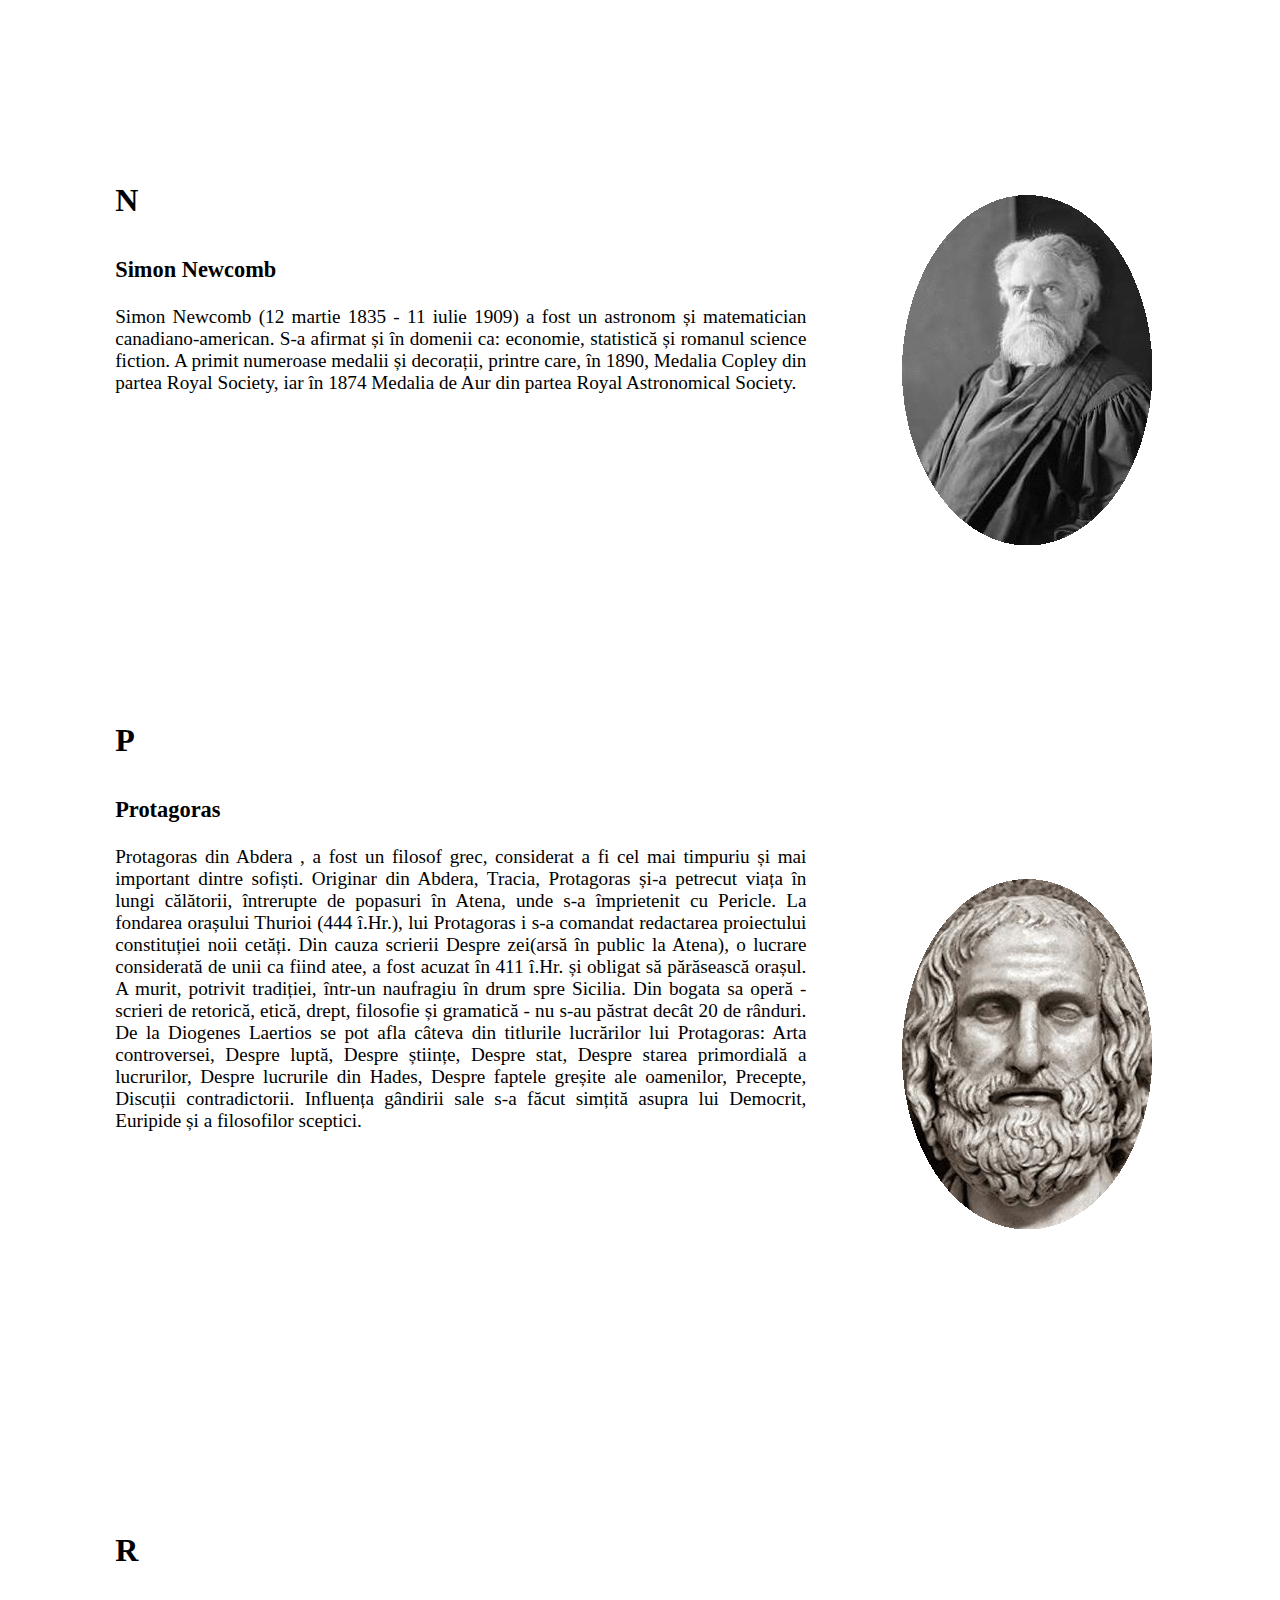
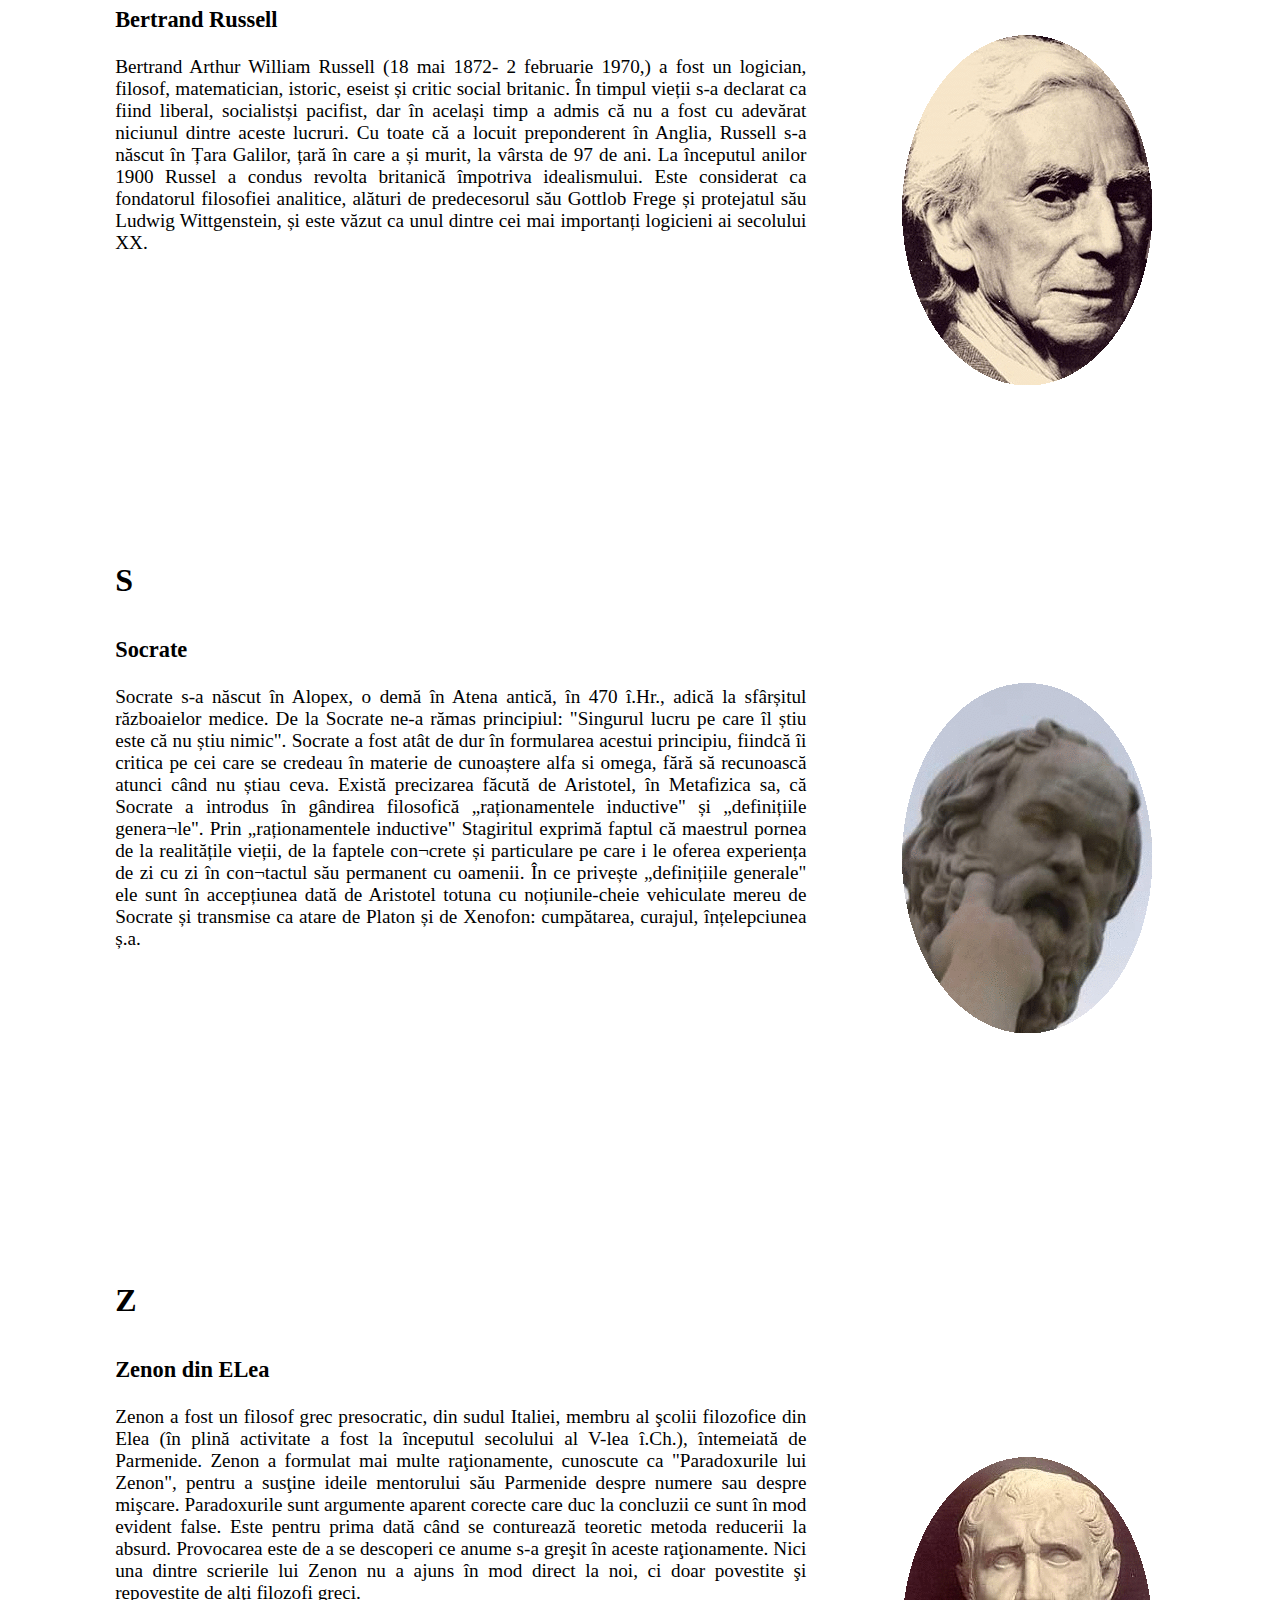
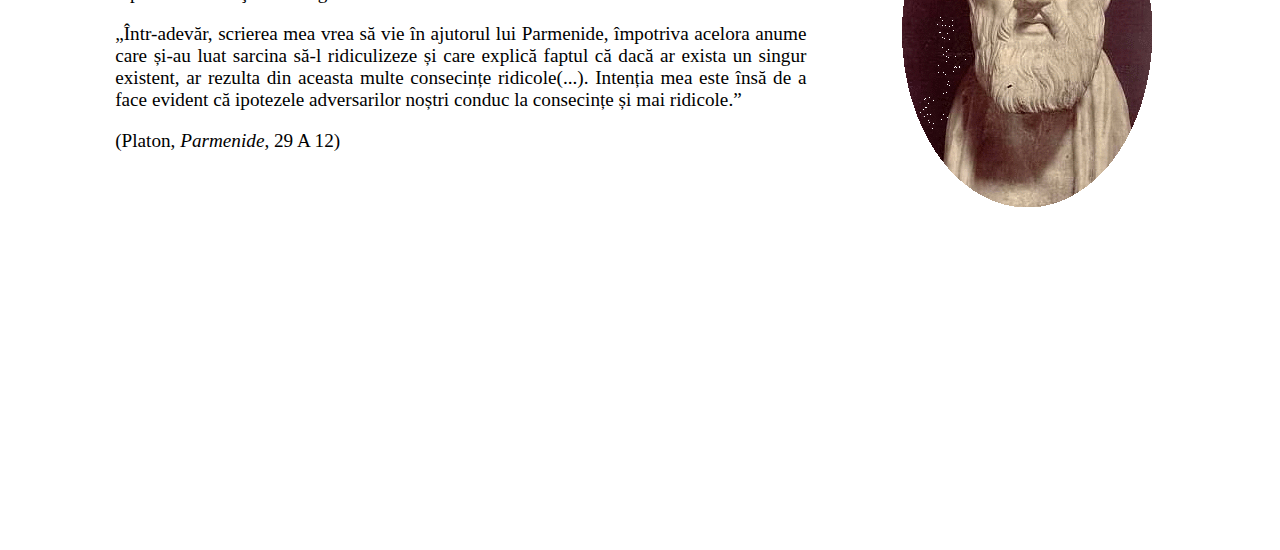
<file: personalitate.html>
﻿<!DOCTYPE html>
<html>
<head>
		<title>Personalități</title>
		<meta name="viewport" content="width=device-width, initial-scale=1">
		<link rel="stylesheet" type="text/css" href="css/style3.css">
 <meta charset="utf-8">
      <meta name="viewport" content="width=device-width, initial-scale=1.0">
      <meta http-equiv="X-UA-Compatible" content="ie=edge">
	<link rel="stylesheet" href="https://maxcdn.bootstrapcdn.com/font-awesome/4.7.0/css/font-awesome.min.css">
      <script src="https://code.jquery.com/jquery-3.3.1.js"></script>
<style>
body {
	margin:0;
}
header {
font-family: "Helvetica Neue",sans-serif;
      font-weight: lighter;
      width: 100%;
      height: 15vh;
      background-size: cover;
	  background-color:#3399ff;
}

.logo {
      line-height: 60px;
      position: fixed;
      float: left;
      margin: 16px 46px;
      color: #fff;
      font-weight: bold;
      font-size: 20px;
      letter-spacing: 2px;
	  z-index:3;
}

nav {
      position: fixed;
      width: 100%;
      line-height: 60px;
	  z-index:3
}

nav ul {
      line-height: 60px;
      list-style: none;
      background: rgba(0, 0, 0, 0);
      overflow: hidden;
      color: #fff;
      padding: 0;
      text-align: right;
      margin: 0;
      padding-right: 40px;
      transition: 1s;
}

nav.black ul {
      background: #000;
}

nav ul li {
      display: inline-block;
      padding: 16px 20px;
}

nav ul li a {
      text-decoration: none;
      color: #fff;
      font-size: 16px;
}

.menu-icon {
      line-height: 60px;
      width: 100%;
      background: #000;
      text-align: right;
      box-sizing: border-box;
      padding: 15px 24px;
      cursor: pointer;
      color: #fff;
      display: none;
}

@media(max-width: 786px) {

      .logo {
            position: fixed;
            top: 0;
            margin-top: 16px;
      }

      nav ul {
            max-height: 0px;
            background: #000;
      }

      nav.black ul {
            background: #000;
      }

      .showing {
            max-height: 34em;
      }

      nav ul li {
            box-sizing: border-box;
            width: 100%;
            padding: 24px;
            text-align: center;
      }

      .menu-icon {
            display: block;
      }
	}
  .hd
	{
		margin-top:0;
		padding-top:0;
		height:170px;
		width:100%;
		background-color:#3399ff;
		border-bottom:#132144 5px solid;
	}
</style>
</head>
<body>
 <div class="wrapper">
            <header>

                  <nav>

                        <div class="menu-icon">
                              <i class="fa fa-bars fa-2x"></i>
                        </div>

                        <div class="logo">
                              APORII ȘI PARADOXURI
                        </div>

                        <div class="menu">
                              <ul>
                                    <li><a href="new 1.html"><span class="underline">Acasă</span></a></li>
									<li><a href="new 14.html"><span class="underline">Clasificare</span></a></li>
                                    <li><a href="new 2.html"><span class="underline">Personalități</span></a></li>
                                    <li><a href="new 3.html"><span class="underline">Bibliografie</span></a></li>
									<li><a href=""><span class="underline">Quiz</span></a></li> </ul>
                              </ul>
                        </div>
                  </nav>

            </header>
</div>
<div class="hd">
	  </div>
<div class="content1">
<p class="titlu"><b>C</b></p>
<p class="subtitlu"><b><span class="underline">Georg Cantor</span></b></p>
<div class="text">
<span class="underline">Georg Ferdinand Ludwig Philipp Cantor</span> a fost un matematician german. El a creat teoria mulțimilor, care a devenit o teorie fundamentală a matematicii. <span class="underline">Cantor</span> a stabilit importanța corespondențelor unu-la-unu între membrii a două mulțimi, a definit mulțimile infinite și pe cele bine ordonate, și a demonstrat că numerele reale sunt mult mai numeroase decât numere naturale. De fapt, metoda de demonstrație a acestei teoreme elaborate de <span class="underline">Cantor</span> implică existența unui „infinit de infinituri”. El a definit numerele cardinale și ordinale și aritmetica lor. Opera lui Cantor este de mare interes filosofic, fapt de care el era conștient. <span class="underline">Georg Cantor</span> s-a născut în colonia negustorească vestică din Sankt Petersburg, Rusia, și a crescut în oraș până la unsprezece ani. <span class="underline">Georg</span>, cel mai mare din șase copii, era considerat un remarcabil violonist. În 1883, Cantor a împărțit infinitul în transfinit și absolut⁠. Transfinitul poate crește în magnitudine, în timp ce absolutul nu poate fi crescut. De exemplu, un ordinal α este transfinit, deoarece aceasta poate fi crescut la α + 1. Pe de altă parte, ordinalii formează un șir absolut infinit, care nu poate fi crescut în magnitudine pentru că nu există ordinale mai mari care să se poată adăuga la acesta. În 1883, <span class="underline">Cantor</span> a introdus și principiul de bună ordonare „orice mulțime poate fi bine ordonată” și l-a enunțat ca „lege a gândirii”. <span class="underline">Cantor</span> și-a extins activitatea asupra infinitului absolut, utilizându-l într-o demonstrație. În anul 1895, el a început să considere că principiul bunei ordonări este o teoremă și a încercat să-l demonstreze.
</div>
</div>
<div class="picture">
<img  class="imga" src="./personalitate/cantor.gif">
</div>
<div class="content">
<p class="subtitlu"><b><span class="underline">Lewis Carroll</span></b></p>
<div class="text">
<p>
<span class="underline">Charles Lutwidge Dogdson</span> s-a născut pe 27 ianuarie 1832 într-o familie cu 11 copii. Toți copiii erau stângaci și aveau probleme de vorbire. Din aceste motive, dar și pentru faptul că a crescut într-un mediu izolat, anglican și conservator, personalitatea lui <span class="underline">Charles</span> se va forma într-o modalitate cu totul ieșită din tipare. Primii ani de școala i-a petrecut acasă. Înca de atunci a dovedit o inteligență deosebită: de la șapte ani putea citi o carte întreagă. La 12 ani, a fost trimis la o școală particulară. În 1849 a intrat la Universitatea Oxford. Într-o epocă victoriană în care erau la modă povestirile sentimentale, <span class="underline">Lewis Carroll</span> a creat o literatură pentru copii marcată de fantezie, umor absurd și satiră. Scrierile sale cele mai apreciate din acest domeniu sunt: Alice în Țara Minunilor (<span class="underline">Alice`s Adventures in Wonderland</span>) (1865), Alice în Țara Oglinzilor (<span class="underline">Through the Looking Glass</span>) (1872). S-a ocupat cu filozofia, logica și matematica. A ținut cursuri de matematică la Oxford și a scris tratate de algebră și de geometrie. A introdus logica implicației stricte în matematică și a descoperit două paradoxuri logice. A aratat că elementul demonstrativ în aritmetică prezinta o mare importanță pedagogică. Printre lucrările sale din domeniul științific se numară: <span class="underline">Symbolic Logic and the Game of Logic</span> (1896); The <span class="underline">Lewis Caroll</span> Handbook (aparută la Oxford). A murit la 15 iunie 1898 în Guildford.</p>
</div>
</div>
<div class="picture">
<img  class="imga1" src="./personalitate/lwcr.gif">
</div>
<div class="content2">
<p class="subtitlu"><b>Joel E. Cohen</b></p>
<div class="text">
<p>Joel Ephraim Cohen (născut pe data de 10 februarie 1944) este un biolog matematician. Este în prezent profesor de populații Abby Rockefeller Mauzé la Universitatea Rockefeller din New York și la Institutul Pământului al Universității Columbia, unde deține o numire comună în cadrul Departamentului de Științe a Pământului și a Mediului, Departamentul de Ecologie, Evoluție și Biologie a Mediului și Școala de Afaceri Internaționale și Publice. Este, de asemenea, membru al Consiliului pentru Relații Externe. Cohen a crescut în Washington DC și Michigan și a absolvit școala Cranbrook în 1961. A obținut diploma de licență în matematică aplicată de la Universitatea Harvard în 1965 și a obținut o diplomă de doctorat în matematica aplicată de la Harvard în 1970. În 1973, el a primit de la Harvard un alt doctorat în științele populației și sănătatea publică tropicală. A primit o diplomă de maestru de onoare de la Universitatea Cambridge din Marea Britanie în 1974.</p>
</div>
</div>
<div class="picture">
<img  class="imga2" src="./personalitate/jec.gif">
</div>
<div class="content3">
<p class="titlu1"><b>G</b></p>
<p class="subtitlu"><b>Aulus Gellius</b></p>
<div class="text">
<p>Aulus Gellius (c. 125 - după 180) a fost un erudit și critic latin. Este autorul unei valoroase lucrări enciclopedice, intitulată Noctes Atticæ ("Nopți atice"), operă de erudiție istorică, literară, filozofică ori științifică. Prin intermediul acestei lucrări, cu un notabil simț al rarității lucrurilor consemnate, s-au păstrat numeroase fragmente din autorii arhaici ce ar fi fost sortite dispariției.</p>
</div>
</div>
<div class="picture">
<img class="imga3" src="./personalitate/gellius.gif">
</div>
<div class="content4">
<p class="titlu1"><b>H</b></p>
<p class="subtitlu"><b>G.H. Hardy</b></p>
<div class="text">
<p>Godfrey Harold Hardy FRS (7 February 1877 – 1 December 1947) matematician englez cunoscut pentru aportul adus in dezvoltareateoriei numerelor si a analizei matematice. In biologie este cunoscut pentru principiul Hardy–Weinberg , principiul de baza in genetica populatilor. Aditional cercetarilor sale,este amintit eseul sau din 1940 cu privire la estetica matematicii, intitulat:A Mathematician's Apology</p>
</div>
</div>
<div class="picture">
<img class="imga4" src="./personalitate/hardy.gif">
</div>
<div class="content5">
<p class="subtitlu"><b>Carl Gustav Hempel</b></p>
<div class="text">
<p>Carl Gustav "Peter" Hempel (January 8, 1905 – November 9, 1997) scriitor si filozof german. A fost o figura majora in pozitivismul logic. Carl G. Hempel (1905-1997) a fost principalul susținător al teoriei explicative a „legii de acoperire” și a paradoxurilor confirmării ca elemente de bază ale teoriei științei. Un maestru al metodologiei filosofice, Hempel a urmărit explicarea unor concepte inițial vagi și ambigue, care trebuiau să satisfacă criterii specifice de adecvare. Împreună cu Rudolf Carnap și Hans Reichenbach, a contribuit la transformarea mișcării filosofice dominante din anii 1930 și anii 40, cunoscută drept „pozitivismul logic”, în poziția mai nuanțată cunoscută sub numele de „empirism logic”. Studiile sale despre inducție, explicație și raționalitate în știință au exercitat o influență profundă asupra mai multor generații de filosofi ai științei, dintre care mulți au devenit lideri ai disciplinei în sine.</p>
</div>
</div>
<div class="picture">
<img class="imga5" src="./personalitate/hempel.gif">
</div>
<div class="content6">
<p class="titlu1"><b>M</b></p>
<p class="subtitlu"><b>Richard Montague</b></p>
<div class="text">
<p>Richard Merritt Montague (September 20, 1930 – March 7, 1971) a fost un matematician si filozof american. Montague a ajutat la scrierea bazeleor logicii și teoriei seturilor, ca fost un student al lui Tarski. Ph.D. disertație, intitulată Contribuții la fundațiile axiomatice ale teoriei seturilor, conținea prima dovadă că toate posibilele axiomatizări ale teoriei setului axiomatic standard ZFC trebuie să conțină numeroase axiome, infinit de multe. Cu alte cuvinte, ZFC nu poate fi axiomatic finit.</p>
</div>
</div>
<div class="picture">
<img class="imga6" src="./personalitate/montauge.gif">
</div>
<div class="content7">
<p class="titlu1"><b>N</b></p>
<p class="subtitlu"><b>Simon Newcomb</b></p>
<div class="text">
<p>Simon Newcomb (12 martie 1835 - 11 iulie 1909) a fost un astronom și matematician canadiano-american. S-a afirmat și în domenii ca: economie, statistică și romanul science fiction. A primit numeroase medalii și decorații, printre care, în 1890, Medalia Copley din partea Royal Society, iar în 1874 Medalia de Aur din partea Royal Astronomical Society.</p>
</div>
</div>
<div class="picture">
<img class="imga7" src="./personalitate/newcomb.gif">
</div>
<div class="content8">
<p class="titlu1"><b>P</b></p>
<p class="subtitlu"><b>Protagoras</b></p>
<div class="text">
<p>Protagoras din Abdera , a fost un filosof grec, considerat a fi cel mai timpuriu și mai important dintre sofiști. Originar din Abdera, Tracia, Protagoras și-a petrecut viața în lungi călătorii, întrerupte de popasuri în Atena, unde s-a împrietenit cu Pericle. La fondarea orașului Thurioi (444 î.Hr.), lui Protagoras i s-a comandat redactarea proiectului constituției noii cetăți. Din cauza scrierii Despre zei(arsă în public la Atena), o lucrare considerată de unii ca fiind atee, a fost acuzat în 411 î.Hr. și obligat să părăsească orașul. A murit, potrivit tradiției, într-un naufragiu în drum spre Sicilia. Din bogata sa operă - scrieri de retorică, etică, drept, filosofie și gramatică - nu s-au păstrat decât 20 de rânduri. De la Diogenes Laertios se pot afla câteva din titlurile lucrărilor lui Protagoras: Arta controversei, Despre luptă, Despre științe, Despre stat, Despre starea primordială a lucrurilor, Despre lucrurile din Hades, Despre faptele greșite ale oamenilor, Precepte, Discuții contradictorii. Influența gândirii sale s-a făcut simțită asupra lui Democrit, Euripide și a filosofilor sceptici.</p>
</div>
</div>
<div class="picture">
<img class="imga8" src="./personalitate/pro.gif">
</div>
<div class="content9">
<p class="titlu1"><b>R</b></p>
<p class="subtitlu"><b>Bertrand Russell</b></p>
<div class="text">
<p>Bertrand Arthur William Russell (18 mai 1872- 2 februarie 1970,) a fost un logician, filosof, matematician, istoric, eseist și critic social britanic. În timpul vieții s-a declarat ca fiind liberal, socialistși pacifist, dar în același timp a admis că nu a fost cu adevărat niciunul dintre aceste lucruri. Cu toate că a locuit preponderent în Anglia, Russell s-a născut în Țara Galilor, țară în care a și murit, la vârsta de 97 de ani. La începutul anilor 1900 Russel a condus revolta britanică împotriva idealismului. Este considerat ca fondatorul filosofiei analitice, alături de predecesorul său Gottlob Frege și protejatul său Ludwig Wittgenstein, și este văzut ca unul dintre cei mai importanți logicieni ai secolului XX.</p>
</div>
</div>
<div class="picture">
<img class="imga9" src="./personalitate/russell.gif">
</div>
<div class="content10">
<p class="titlu1"><b>S</b></p>
<p class="subtitlu"><b>Socrate</b></p>
<div class="text">
<p>Socrate s-a născut în Alopex, o demă în Atena antică, în 470 î.Hr., adică la sfârșitul războaielor medice. De la Socrate ne-a rămas principiul: "Singurul lucru pe care îl știu este că nu știu nimic". Socrate a fost atât de dur în formularea acestui principiu, fiindcă îi critica pe cei care se credeau în materie de cunoaștere alfa si omega, fără să recunoască atunci când nu știau ceva. Există precizarea făcută de Aristotel, în Metafizica sa, că Socrate a introdus în gândirea filosofică „raționamentele inductive" și „definițiile genera¬le". Prin „raționamentele inductive" Stagiritul exprimă faptul că maestrul pornea de la realitățile vieții, de la faptele con¬crete și particulare pe care i le oferea experiența de zi cu zi în con¬tactul său permanent cu oamenii. În ce privește „definițiile generale" ele sunt în accepțiunea dată de Aristotel totuna cu noțiunile-cheie vehiculate mereu de Socrate și transmise ca atare de Platon și de Xenofon: cumpătarea, curajul, înțelepciunea ș.a.</p>
</div>
</div>
<div class="picture">
<img class="imga10" src="./personalitate/socrate.gif">
</div>
<div class="content11">
<p class="titlu1"><b>Z</b></p>
<p class="subtitlu"><b>Zenon din ELea</b></p>
<div class="text">
<p>Zenon a fost un filosof grec presocratic, din sudul Italiei, membru al şcolii filozofice din Elea (în plină activitate a fost la începutul secolului al V-lea î.Ch.), întemeiată de Parmenide.
Zenon a formulat mai multe raţionamente, cunoscute ca "Paradoxurile lui Zenon", pentru  a susţine ideile mentorului său Parmenide despre numere sau despre mişcare. Paradoxurile sunt argumente aparent corecte care duc la concluzii ce sunt în mod evident false. Este pentru prima dată când se conturează teoretic metoda reducerii la absurd.  Provocarea este de a se descoperi ce anume s-a greşit în aceste raţionamente. Nici una dintre scrierile lui Zenon nu a ajuns în mod direct la noi, ci doar povestite şi repovestite de alţi filozofi greci.<p>„Într-adevăr, scrierea mea vrea să vie în ajutorul lui Parmenide, împotriva acelora anume care și-au luat sarcina să-l ridiculizeze și care explică faptul că dacă ar exista un singur existent, ar rezulta din aceasta multe consecințe ridicole(...). Intenția mea este însă de a face evident că ipotezele adversarilor noștri conduc la consecințe și mai ridicole.”<p>(Platon, <i>Parmenide</i>, 29 A 12)</p>
</p>
</div>
</div>
<div class="picture">
<img class="imga11" src="./personalitate/zenon.gif">
</div>
<script>
const magicalUnderlines = Array.from(document.querySelectorAll('.underline'));

const gradientAPI = 'https://gist.githubusercontent.com/wking-io/3e116c0e5675c8bcad8b5a6dc6ca5344/raw/4e783ce3ad0bcd98811c6531e40256b8feeb8fc8/gradient.json';

const randNumInRange = max => Math.floor(Math.random() * (max - 1));

const mergeArrays = (arrOne, arrTwo) => arrOne
  .map((item, i) => `${item} ${arrTwo[i]}`)
  .join(', ');

const addBackground = (elms) => (color) => {
  elms.forEach(el => {
    el.style.backgroundImage = color;
  });
}
const getData = async(url) => {
  const response = await fetch(url);
  const data = await response.json();
  return data.data;
}

const addBackgroundToUnderlines = addBackground(magicalUnderlines);

const buildGradient = (obj) => `linear-gradient(${obj.direction}, ${mergeArrays(obj.colors, obj.positions)})`;

const applyGradient = async(url, callback) => {
  const data = await getData(url);
  const gradient = buildGradient(data[randNumInRange(data.length)]);
  callback(gradient);
}

applyGradient(gradientAPI, addBackgroundToUnderlines);
</script>
 <script type="text/javascript">
      $(document).ready(function() {
            $(".menu-icon").on("click", function() {
                  $("nav ul").toggleClass("showing");
            });
      });
      $(window).on("scroll", function() {
            if($(window).scrollTop()) {
                  $('nav').addClass('black');
            }

            else {
                  $('nav').removeClass('black');
            }
      })
      </script>
</body>
</html>
</file>
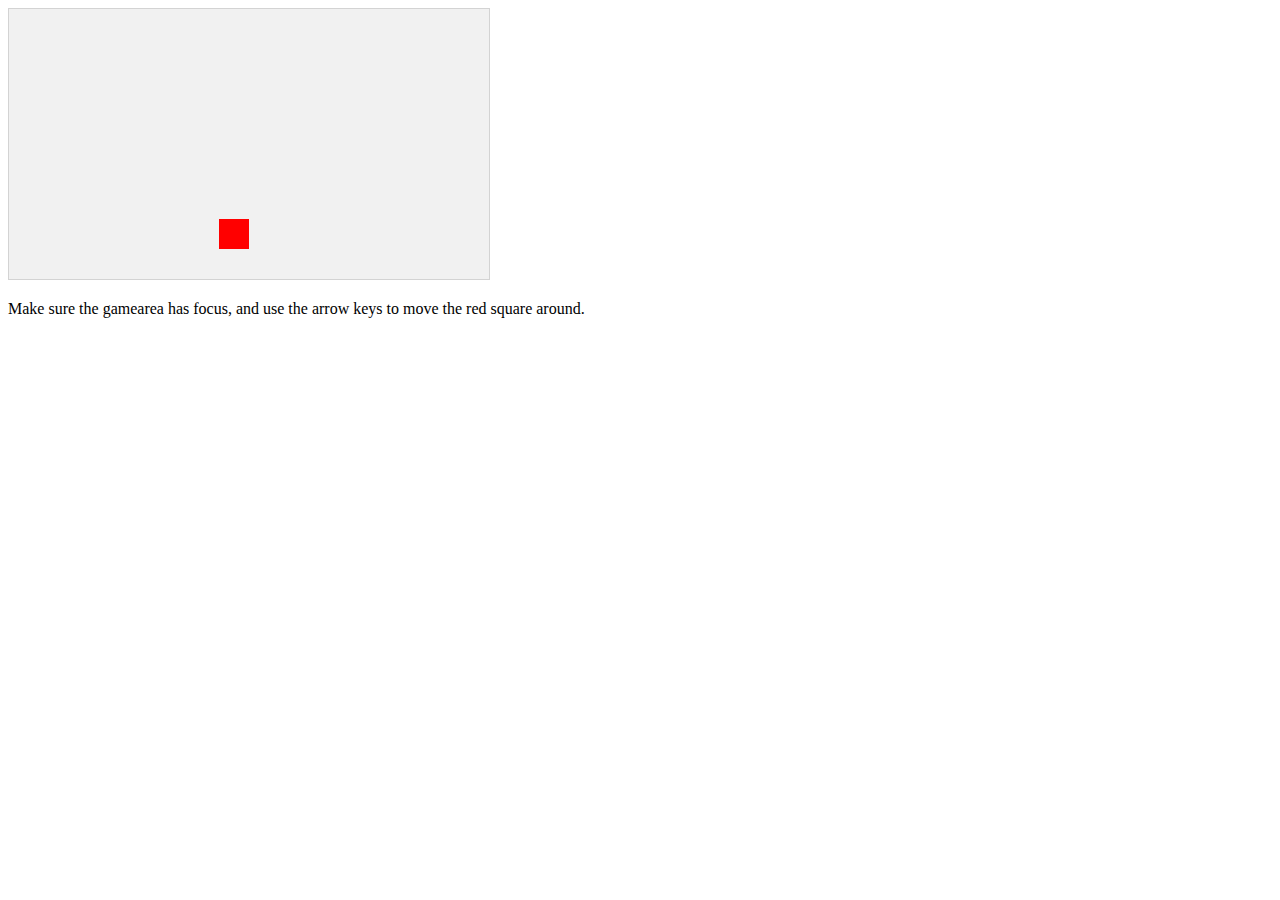
<file: trash/n.html>
<!DOCTYPE html>
<html>
<head>
<meta name="viewport" content="width=device-width, initial-scale=1.0"/>
<style>
canvas {
    border:1px solid #d3d3d3;
    background-color: #f1f1f1;
}
</style>
</head>
<body onload="startGame()">

<script>
var myGamePiece;

function startGame() {
    myGamePiece = new component(30, 30, "red", 225, 225);
    myGameArea.start();
}

var myGameArea = {
    canvas : document.createElement("canvas"),
    start : function() {
        this.canvas.width = 480;
        this.canvas.height = 270;
        this.context = this.canvas.getContext("2d");
        document.body.insertBefore(this.canvas, document.body.childNodes[0]);
        this.frameNo = 0;
        this.interval = setInterval(updateGameArea, 20);
        window.addEventListener('keydown', function (e) {
            e.preventDefault();
            myGameArea.keys = (myGameArea.keys || []);
            myGameArea.keys[e.keyCode] = (e.type == "keydown");
        })
        window.addEventListener('keyup', function (e) {
            myGameArea.keys[e.keyCode] = (e.type == "keydown");
        })
    },
    stop : function() {
        clearInterval(this.interval);
    },    
    clear : function() {
        this.context.clearRect(0, 0, this.canvas.width, this.canvas.height);
    }
}

function component(width, height, color, x, y, type) {

    this.type = type;
    this.width = width;
    this.height = height;
    this.speed = 0;
    this.angle = 0;
    this.moveAngle = 0;
    this.x = x;
    this.y = y;    
    this.update = function() {
        ctx = myGameArea.context;
        ctx.save();
        ctx.translate(this.x, this.y);
        ctx.rotate(this.angle);
        ctx.fillStyle = color;
        ctx.fillRect(this.width / -2, this.height / -2, this.width, this.height);
        ctx.restore();    
    }
    this.newPos = function() {
        this.angle += this.moveAngle * Math.PI / 180;
        this.x += this.speed * Math.sin(this.angle);
        this.y -= this.speed * Math.cos(this.angle);
    }
}

function updateGameArea() {
    myGameArea.clear();
    myGamePiece.moveAngle = 0;
    myGamePiece.speed = 0;
    if (myGameArea.keys && myGameArea.keys[37]) {myGamePiece.moveAngle = -1; }
    if (myGameArea.keys && myGameArea.keys[39]) {myGamePiece.moveAngle = 1; }
    if (myGameArea.keys && myGameArea.keys[38]) {myGamePiece.speed= 1; }
    if (myGameArea.keys && myGameArea.keys[40]) {myGamePiece.speed= -1; }
    myGamePiece.newPos();
    myGamePiece.update();
}
</script>

<p>Make sure the gamearea has focus, and use the arrow keys to move the red square around.</p>

</body>
</html>
</file>
<file: css/style1.css>
html
{
	scroll-behavior: smooth;
}
body {
        overflow-y: hidden;
    }
.logo {
      line-height: 60px;
      position: fixed;
      float: left;
      margin: 16px 46px;
      color: #fff;
      font-weight: bold;
      font-size: 20px;
      letter-spacing: 2px;
	  z-index:3;
}

nav {
      position: fixed;
      width: 100%;
      line-height: 60px;
	  z-index:3;
}

nav ul {
      line-height: 60px;
      list-style: none;
      background: rgba(0, 0, 0, 0);
      overflow: hidden;
      color: #fff;
      padding: 0;
      text-align: right;
      margin: 0;
      padding-right: 40px;
      transition: 1s;
}
nav.black ul {
      background: #000;
}

nav ul li {
      display: inline-block;
      padding: 16px 40px;;
}

nav ul li a {
      text-decoration: none;
      color: #fff;
      font-size: 16px;
}

.menu-icon {
      line-height: 60px;
      width: 100%;
      background: #000;
      text-align: right;
      box-sizing: border-box;
      padding: 15px 24px;
      cursor: pointer;
      color: #fff;
      display: none;
}

@media(max-width: 786px) {

      .logo {
            position: fixed;
            top: 0;
            margin-top: 16px;
      }

      nav ul {
            max-height: 0px;
            background: #000;
      }

      nav.black ul {
            background: #000;
      }

      .showing {
            max-height: 34em;
      }

      nav ul li {
            box-sizing: border-box;
            width: 100%;
            padding: 24px;
            text-align: center;
      }

      .menu-icon {
            display: block;
      }
	}
body {
	 width: 80%;
	 margin: 10vw auto;
	  background-color:#fff;
}
 .heading {
	 font-family: "Playfair Display", serif;
	 font-size: 10vw;
	margin-top:20%;
	text-align:center;
}
 @media screen and (min-width: 40em) {
	 body {
		 width: 50%;
	}
	 .heading {
		 font-size: 6vw;
	}
	 .subheading {
		 font-size: 1.75vw;
	}
}
 .underline {
	 background-image: linear-gradient(120deg, #84fab0 0%, #8fd3f4 100%);
	 background-repeat: no-repeat;
	 background-size: 100% 0.2em;
	 background-position: 0 88%;
	 transition: background-size 0.25s ease-in;
}
 .underline:hover {
	 background-size: 100% 88%;
}

.sidenav {
  height: 100%;
  width: 0;
  position: fixed;
  z-index: 3;
  top: 0;
  left: 0;
  background-color: #111;
  overflow-x: hidden;
  transition: 0.5s;
  padding-top: 60px;
}

.sidenav a {

  position:relative;
  text-align: center;
  padding:8px 0 8px 0;
  text-decoration: none;
  font-size: 25px;
  color: #818181;
  display: block;
  transition: 0.3s;
}

.sidenav a:hover {
  color: #f1f1f1;
}

.sidenav .closebtn {
  position: absolute;
  top: 0;
  right: 25px;
  font-size: 36px;
  margin-left: 50px;
}

@media screen and (max-height: 450px) {
  .sidenav {padding-top: 15px;}
  .sidenav a {font-size: 18px;}
}
.out{
position:absolute;
}
i {
	border: solid black;
  border-width: 0 6px 6px 0;
  display: inline-block;
  padding:8.5px;
}
.ar{
	position:absolute;
	bottom:5%;
	left:50%;
	z-index:1;
	
}
.ar1{
	position:absolute;
	top:5%;
	left:50%;
	z-index:1;
}

.down {
  transform: rotate(45deg);
  -webkit-transform: rotate(45deg);
  border: solid black;
}
.up {
  transform: rotate(-135deg);
  -webkit-transform: rotate(-135deg);
  border: solid white;
}
.ar:hover{
	bottom:6%;
	transition:0.5s;
}
.ar1:hover{
	top:6%;
	transition:0.5s;
}
#poz1
{	
	top:0;
	left:0;
	position:absolute;
	width:100%;
	height:100%;
	display:block;
}
#def
{
	display:block;
	height:90%;
	width:100%;
	top:100%;
	margin-top:0;
	background-color:black;
	position:absolute;
	left:0;
    	word-wrap: break-word;
}
.op
{
	position:relative;
	font-family: "Open Sans", sans-serif;
	top:20%;
	text-align:left;
	font-size: 1.5em;
	line-height: 1;
	color:white;
	font-family: Gerogia, serif;
	margin-left:5%;
	margin-right:5%;
}
#titlu
{
	position:absolute;
	top:0;
	left:0;
	margin-top:0;
	z-index:1;
}
$loader--width: 250px
$loader-dot--size: 20px

.container
  height: 100vh
  width: 100vw
  font-family: Helvetica

.loader
  height: $loader-dot--size
  width: $loader--width
  position: absolute
  top: 0
  bottom: 0
  left: 0
  right: 0
  margin: auto
  
  &--dot
    animation:
      name: loader
      timing-function: ease-in-out
      duration: 3s
      iteration-count: infinite
    height: $loader-dot--size 
    width: $loader-dot--size 
    border-radius: 100%
    background-color: black
    position: absolute
    border: 2px solid white
    
    &:first-child
      background-color: #8cc759
      animation-delay: 0.5s
    
    &:nth-child(2)
      background-color: #8c6daf
      animation-delay: 0.4s
    
    &:nth-child(3)
      background-color: #ef5d74
      animation-delay: 0.3s
    
    &:nth-child(4)
      background-color: #f9a74b
      animation-delay: 0.2s
    
    &:nth-child(5)
      background-color: #60beeb
      animation-delay: 0.1s
    
    &:nth-child(6)
      background-color: #fbef5a
      animation-delay: 0s
  
  &--text
    position: absolute
    top: 200%
    left: 0
    right: 0
    width: 4rem
    margin: auto

    &:after
      content: "Loading"      
      font-weight: bold
      animation:
        name: loading-text
        duration: 3s
        iteration-count: infinite
    
@keyframes loader
  15%
    transform: translateX(0)
  
  45%
    transform: translateX( $loader--width - $loader-dot--size )

  65%
    transform: translateX( $loader--width - $loader-dot--size )
  
  95%
    transform: translateX(0)

@keyframes loading-text
  0%
    content: "Loading"
  
  25%
    content: "Loading."
  
  50%
    content: "Loading.."
  
  75%
    content: "Loading..."
</file>
<file: css/style4.css>
.navbar {
  overflow: hidden;
  background-color:#FDFDFD;
  position: fixed;
  top: 0;
  left:0;
  width: 100%;
  box-shadow:0 10px 20px #E5E5E5;
  z-index:3;
}
.first a {
  font-size:20px;
  float: right;
  display: block;
  color: #000;
  text-align: center;
  padding: 30px 16px;
  text-decoration: none;
}
.first a:hover {
  background-color: #E5E5E5;
  transition: 0.5s;
}
.sidenav {
  height: 100%;
  width: 0;
  position: fixed;
  z-index: 3;
  top: 0;
  left: 0;
  background-color: #111;
  overflow-x: hidden;
  transition: 0.5s;
  padding-top: 60px;
}

.sidenav a {

  position:relative;
  text-align: center;
  padding:8px 0 8px 0;
  text-decoration: none;
  font-size: 25px;
  color: #818181;
  display: block;
  transition: 0.3s;
}

.sidenav a:hover {
  color: #f1f1f1;
}

.sidenav .closebtn {
  position: absolute;
  top: 0;
  right: 25px;
  font-size: 36px;
  margin-left: 50px;
}

@media screen and (max-height: 450px) {
  .sidenav {padding-top: 15px;}
  .sidenav a {font-size: 18px;}
}
.out{
position:absolute;
}
.content{
width:55%;
color:black;
margin-top:5%;
margin-right:auto;
margin-left:auto;
word-wrap: break-word;
}
#none{
	text-decoration:none;
	color:black;
	font-size:1.5vw;
}
.btth
{
 text-align:center;
margin-top:5%;
}
.ans
{
margin-left:5%;
}
</file>
<file: css/style2.css>
.navbar {
  overflow: hidden;
  background-color:#FDFDFD;
  position: fixed;
  top: 0;
  left:0;
  width: 100%;
  box-shadow:0 10px 20px #E5E5E5;
  z-index:3;
}
.first a {
  font-size:20px;
  float: right;
  display: block;
  color: #000;
  text-align: center;
  padding: 30px 16px;
  text-decoration: none;
}
.first a:hover {
  background-color: #E5E5E5;
  transition: 0.5s;
}
.sidenav {
  height: 100%;
  width: 0;
  position: fixed;
  z-index: 3;
  top: 0;
  left: 0;
  background-color: #111;
  overflow-x: hidden;
  transition: 0.5s;
  padding-top: 60px;
}

.sidenav a {

  position:relative;
  text-align: center;
  padding:8px 0 8px 0;
  text-decoration: none;
  font-size: 25px;
  color: #818181;
  display: block;
  transition: 0.3s;
}

.sidenav a:hover {
  color: #f1f1f1;
}

.sidenav .closebtn {
  position: absolute;
  top: 0;
  right: 25px;
  font-size: 36px;
  margin-left: 50px;
}

@media screen and (max-height: 450px) {
  .sidenav {padding-top: 15px;}
  .sidenav a {font-size: 18px;}
}
.out{
position:absolute;
}
.content{
position:absolute;
width:70%;
height:100%;
color:black;
top:5%;
left:15%;
word-wrap: break-word;
}
.titlu
{
margin-top:15%;
margin-bottom:5%;
text-align:center;
font-size:1.7em;
}
.subtitlu
{
font-size:1.4em;
margin-right:10%;
margin-left:10%;
}
.text
{
margin-right:5%;
margin-left:5%;
font-size:1.2em;
 text-align: justify;
}
.despre
{
margin-right:2.5%;
margin-left:2.5%;
}
.underline {
	 background-image: linear-gradient(120deg, #84fab0 0%, #8fd3f4 100%);
	 background-repeat: no-repeat;
	 background-size: 100% 0.2em;
	 background-position: 0 88%;
	 transition: background-size 0.25s ease-in;
}
 .underline:hover {
	 background-size: 100% 88%;
}
.link
{
	text-decoration: none;
	color:black;
}
</file>
<file: css/style3.css>
.navbar {
  overflow: hidden;
  background-color:#FDFDFD;
  position: fixed;
  top: 0;
  left:0;
  width: 100%;
  box-shadow:0 10px 20px #E5E5E5;
  z-index:3;
}
.first a {
  font-size:20px;
  float: right;
  display: block;
  color: #000;
  text-align: center;
  padding: 30px 16px;
  text-decoration: none;
}
.first a:hover {
  background-color: #E5E5E5;
  transition: 0.5s;
}
.sidenav {
  height: 100%;
  width: 0;
  position: fixed;
  z-index: 3;
  top: 0;
  left: 0;
  background-color: #111;
  overflow-x: hidden;
  transition: 0.5s;
  padding-top: 60px;
}

.sidenav a {

  position:relative;
  text-align: center;
  padding:8px 0 8px 0;
  text-decoration: none;
  font-size: 25px;
  color: #818181;
  display: block;
  transition: 0.3s;
}

.sidenav a:hover {
  color: #f1f1f1;
}

.sidenav .closebtn {
  position: absolute;
  top: 0;
  right: 25px;
  font-size: 36px;
  margin-left: 50px;
}

@media screen and (max-height: 450px) {
  .sidenav {padding-top: 15px;}
  .sidenav a {font-size: 18px;}
}
.out{
position:absolute;
}
.underline {
	 background-image: linear-gradient(120deg, #84fab0 0%, #8fd3f4 100%);
	 background-repeat: no-repeat;
	 background-size: 100% 0.2em;
	 background-position: 0 88%;
	 transition: background-size 0.25s ease-in;
}
 .underline:hover {
	 background-size: 100% 88%;
}
.link
{
	text-decoration: none;
	color:black;
}
.content{
position:absolute;
width:60%;
height:100%;
color:black;
top:150%;
left:6%;
word-wrap: break-word;
}
.titlu
{
margin-top:15%;
margin-bottom:5%;
text-align:left;
margin-left:5%;
font-size:2em;
}
.text
{
margin-right:5%;
margin-left:5%;
font-size:1.2em;
 text-align: justify;
}
.subtitlu
{
font-size:1.4em;
margin-right:5%;
margin-left:5%;
}
.picture
{
	position:absolute;
	width:25%;
	height:100%;
	color:black;
	top:5%;
	right:10%;
	word-wrap: break-word;
}
.imga{
	position:absolute;
	overflow:hidden;
	top:70%;
	right:0;
}
.content1{
position:absolute;
width:60%;
height:100%;
color:black;
top:35%;
left:6%;
word-wrap: break-word;
}
.imga1{
	position:absolute;
	overflow:hidden;
	top:155%;
	right:0;
}
.content2{
position:absolute;
width:60%;
height:100%;
color:black;
top:230%;
left:6%;
word-wrap: break-word;
}
.titlu1
{
margin-bottom:5%;
text-align:left;
margin-left:5%;
font-size:2em;
}
.imga2{
	position:absolute;
	overflow:hidden;
	top:230%;
	right:0;
}
.content3{
position:absolute;
width:60%;
height:100%;
color:black;
top:290%;
left:6%;
word-wrap: break-word;
}
.imga3{
	position:absolute;
	overflow:hidden;
	top:290%;
	right:0;
}
.content4{
position:absolute;
width:60%;
height:100%;
color:black;
top:345%;
left:6%;
word-wrap: break-word;
}
.imga4{
	position:absolute;
	overflow:hidden;
	top:350%;
	right:0;
}
.content5{
position:absolute;
width:60%;
height:100%;
color:black;
top:410%;
left:6%;
word-wrap: break-word;
}
.imga5{
	position:absolute;
	overflow:hidden;
	top:410%;
	right:0;
}
.content6{
position:absolute;
width:60%;
height:100%;
color:black;
top:480%;
left:6%;
word-wrap: break-word;
}
.imga6{
	position:absolute;
	overflow:hidden;
	top:480%;
	right:0;
}
.content7{
position:absolute;
width:60%;
height:100%;
color:black;
top:550%;
left:6%;
word-wrap: break-word;
}
.imga7{
	position:absolute;
	overflow:hidden;
	top:550%;
	right:0;
}
.content8{
position:absolute;
width:60%;
height:100%;
color:black;
top:610%;
left:6%;
word-wrap: break-word;
}
.imga8{
	position:absolute;
	overflow:hidden;
	top:626%;
	right:0;
}
.content9{
position:absolute;
width:60%;
height:100%;
color:black;
top:700%;
left:6%;
word-wrap: break-word;
}
.imga9{
	position:absolute;
	overflow:hidden;
	top:710%;
	right:0;
}
.content10{
position:absolute;
width:60%;
height:100%;
color:black;
top:770%;
left:6%;
word-wrap: break-word;
}
.imga10{
	position:absolute;
	overflow:hidden;
	top:782%;
	right:0;
}
.content11{
position:absolute;
width:60%;
height:100%;
color:black;
top:850%;
left:6%;
word-wrap: break-word;
}
.imga11{
	position:absolute;
	overflow:hidden;
	top:868%;
	right:0;
}
</file>
